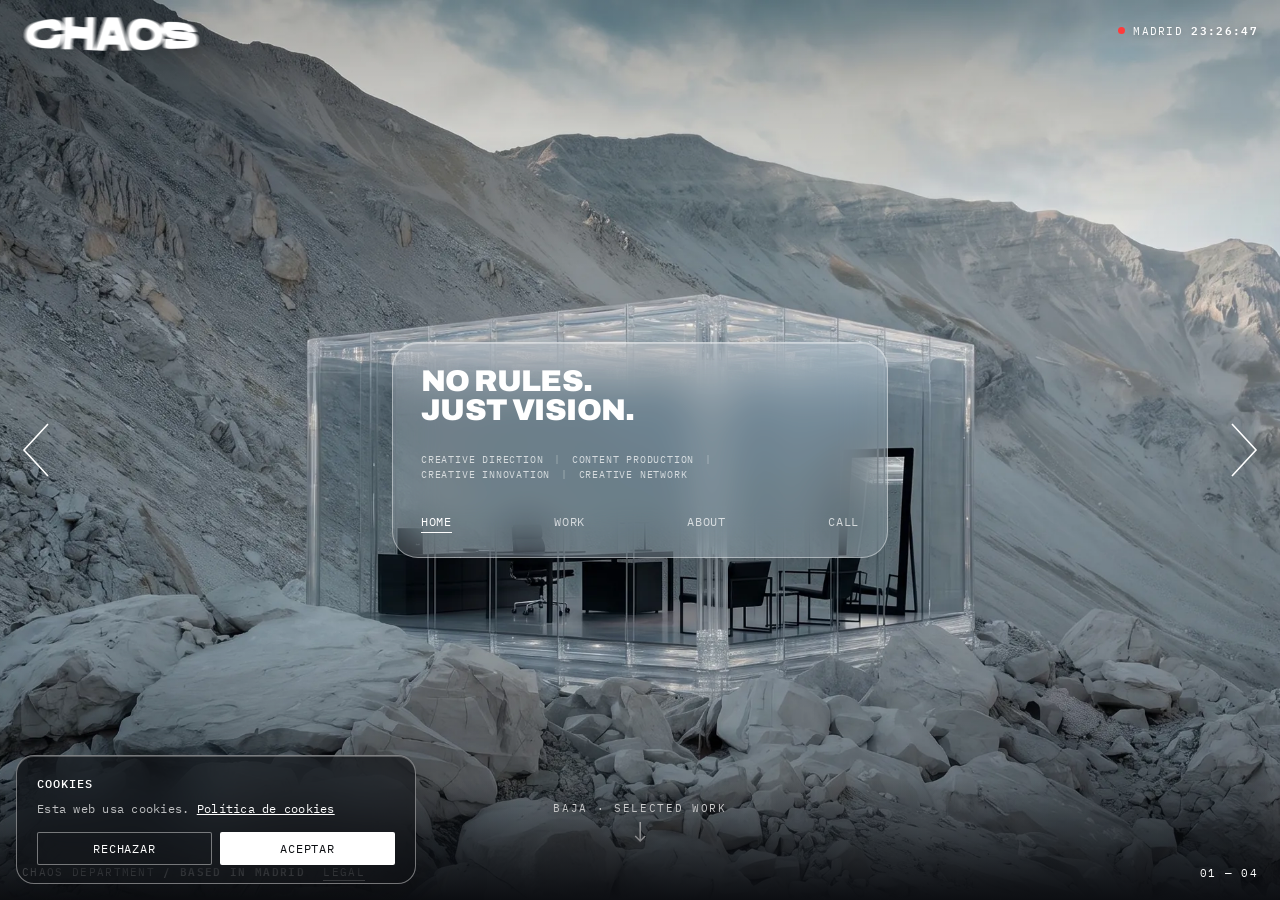
<file: index.html>
<!doctype html>
<html lang="es">
<head>
<meta charset="utf-8">
<meta name="viewport" content="width=device-width, initial-scale=1, viewport-fit=cover">
<meta name="google-site-verification" content="nQnh4765sFanBR3odLTeL_f_VAagzG0au47I8bHILHs" />
<title>CHAOS Department · Creative Direction Studio · Madrid</title>
<meta name="description" content="Chaos Department es un estudio de dirección creativa en Madrid. Conceptos, campañas, universos visuales y producción de contenido para marcas, artistas y proyectos culturales.">
<meta property="og:title" content="CHAOS Department">
<meta property="og:description" content="Estudio de dirección creativa en Madrid. No rules. Just vision.">
<meta property="og:image" content="img/glassroom-bg.webp">
<meta property="og:type" content="website">
<meta name="theme-color" content="#0d0f13">
<link rel="icon" type="image/png" href="img/heart.png">
<link rel="preconnect" href="https://fonts.googleapis.com">
<link rel="preconnect" href="https://fonts.gstatic.com" crossorigin>
<link rel="stylesheet" href="https://fonts.googleapis.com/css2?family=Archivo:wght@500;800;900&family=IBM+Plex+Mono:wght@400;500;600&display=swap">
<style>
/* Layout: one full-bleed image per section, a frosted glass panel floating at the centre, HUD readouts in the corners. Single look: image-led, light type over glass. */
:root {
  --ink: #ffffff;
  --ink-soft: rgba(255,255,255,.72);
  --ink-faint: rgba(255,255,255,.45);
  --glass: rgba(255,255,255,.14);
  --glass-edge: rgba(255,255,255,.42);
  --night: #0d0f13;
  --paper: #efeeeb;
  --paper-ink: #0d0d0d;
  --chrome-1: #3e434b;
  --chrome-2: #f2f4f7;
  --chrome-3: #8b929c;
  --display: "Archivo", "Helvetica Neue", Helvetica, Arial, sans-serif;
  --mono: "IBM Plex Mono", ui-monospace, "SFMono-Regular", Menlo, monospace;
  --r-panel: 26px;
  --ease: cubic-bezier(.2,.7,.2,1);
  color-scheme: dark;
}
[hidden] { display: none !important; }
html, body { height: 100%; margin: 0; }
body {
  background: var(--night); color: var(--ink);
  font-family: var(--mono); font-size: 13px; letter-spacing: .02em;
  overflow: hidden;
}
* { box-sizing: border-box; }
a { color: inherit; }
::selection { background: var(--chrome-2); color: var(--night); }
:focus-visible { outline: 1.5px solid var(--ink); outline-offset: 3px; border-radius: 4px; }

/* ---------- stage ---------- */
.stage { position: relative; height: 100%; overflow: hidden; }
.bg {
  position: absolute; inset: 0; background-size: cover; background-position: center;
  opacity: 0; transform: scale(1.06);
  transition: opacity 1s var(--ease), transform 2.4s var(--ease);
}
.bg.on { opacity: 1; transform: scale(1); }
.bg::after { content: ""; position: absolute; inset: 0; background: linear-gradient(180deg, rgba(0,0,0,.25), rgba(0,0,0,0) 30%, rgba(0,0,0,0) 70%, rgba(0,0,0,.35)); }
.bg[data-k="home"] { background-image: url("img/glassroom-bg.webp"); background-position: center 55%; }
.bg[data-k="work"] { background-image: url("img/glassroom-bg.webp"); background-position: center 55%; }
.bg[data-k="about"] { background-image: url("img/tv-bg.webp"); }
.bg[data-k="call"] { background-image: url("img/studio-bg.webp"); }

/* ---------- HUD corners ---------- */
.hud {
  position: absolute; z-index: 5; display: flex; justify-content: space-between; align-items: flex-start; gap: 16px;
  left: 0; right: 0; font-size: 11px; text-transform: uppercase; letter-spacing: .12em; color: var(--ink);
  text-shadow: 0 1px 8px rgba(0,0,0,.35); pointer-events: none;
  padding-left: max(22px, env(safe-area-inset-left, 0px)); padding-right: max(22px, env(safe-area-inset-right, 0px));
}
.hud.top { top: 0; padding-block: 20px 0; }
.hud.bottom { bottom: 0; padding-block: 0 20px; align-items: flex-end; }
.hud .r { text-align: right; }
.logo { pointer-events: auto; display: block; position: relative; width: clamp(120px, 14vw, 190px); margin-top: -4px; }
.logo img { display: block; width: 100%; height: auto; transition: opacity .8s var(--ease); }
.logo .lw { position: absolute; inset: 0; opacity: 1; filter: drop-shadow(0 1px 10px rgba(0,0,0,.25)); }
.logo .lb { opacity: 0; }
body[data-slide="ideas"] .logo .lb { opacity: 1; }
body[data-slide="ideas"] .logo .lw { opacity: 0; }
body[data-slide="ideas"] .hud, body[data-slide="ideas"] .arrow { color: var(--paper-ink); text-shadow: none; filter: none; }
.bg[data-k="ideas"] { background: var(--paper); }
.bg[data-k="ideas"]::after { display: none; }
.big { margin: 0; font-family: var(--display); font-weight: 900; text-transform: uppercase; color: var(--paper-ink);
  font-size: clamp(28px, 9.6vw, 150px); line-height: .9; letter-spacing: -.035em; text-align: center; display: grid; justify-items: center; }
.big .ln { display: flex; align-items: center; justify-content: center; gap: .14em; white-space: nowrap; }
.big .slot { display: inline-flex; align-items: center; gap: .04em; }
.big .par { font-weight: 500; font-size: 1.15em; line-height: 1; transform: translateY(-.04em); }
.silver.sm { width: 1.18em; height: 1.08em; border-radius: 3px; flex: none; }
.hud b { font-weight: 600; }
.rec::before { content: ""; display: inline-block; width: 7px; height: 7px; border-radius: 50%; background: #ff3b3b; margin-right: 8px; vertical-align: 1px; animation: blink 1.6s steps(2) infinite; }
@keyframes blink { 50% { opacity: .15; } }

/* ---------- arrows ---------- */
.arrow {
  position: absolute; top: 50%; z-index: 6; width: 56px; height: 72px; margin-top: -36px;
  background: none; border: 0; color: var(--ink); cursor: pointer; display: grid; place-items: center;
  filter: drop-shadow(0 2px 10px rgba(0,0,0,.35)); transition: transform .3s var(--ease);
}
.arrow svg { width: 28px; height: 56px; }
.arrow.prev { left: max(8px, env(safe-area-inset-left, 0px)); }
.arrow.next { right: max(8px, env(safe-area-inset-right, 0px)); }
.arrow.prev:hover { transform: translateX(-4px); }
.arrow.next:hover { transform: translateX(4px); }

/* ---------- slides ---------- */
.track { position: relative; z-index: 3; height: 100%; }
.slide {
  position: absolute; inset: 0; display: grid; place-items: center; grid-template-rows: minmax(0, 1fr); grid-template-columns: minmax(0, 1fr);
  padding-block: 64px; padding-left: max(16px, env(safe-area-inset-left, 0px)); padding-right: max(16px, env(safe-area-inset-right, 0px));
  visibility: hidden; transition: visibility 0s linear .7s;
}
.slide.on { visibility: visible; transition-delay: 0s; }
/* the fade lives on the glass panel itself: an opacity/transform on an ancestor
   switches backdrop-filter off while it animates (the blur "pops in" late) */
.slide > .panel, .slide > .hero > .panel { opacity: 0; transform: translateY(18px); transition: opacity .7s var(--ease), transform .7s var(--ease); }
.slide.on > .panel, .slide.on > .hero > .panel { opacity: 1; transform: none; transition-delay: .15s, .15s; }

.panel {
  position: relative; width: min(40rem, 100%); max-height: 100%; overflow: auto; overscroll-behavior: contain;
  border-radius: var(--r-panel); border: 1px solid var(--glass-edge);
  background: var(--glass);
  -webkit-backdrop-filter: blur(22px) saturate(1.35); backdrop-filter: blur(22px) saturate(1.35);
  box-shadow: 0 24px 70px rgba(0,0,0,.18), inset 0 1px 0 rgba(255,255,255,.35);
  padding: clamp(20px, 3vw, 36px) clamp(18px, 3.2vw, 40px);
  scrollbar-width: thin; scrollbar-color: rgba(255,255,255,.4) transparent;
}
.panel.wide { width: min(46rem, 100%); }
.panel.compact { width: min(31rem, 100%); padding: clamp(16px, 2vw, 24px) clamp(18px, 2.4vw, 28px); }
.panel.compact > * + * { margin-top: 18px; }
.panel.compact .mark { font-size: clamp(22px, 2.7vw, 30px); text-transform: uppercase; line-height: .95; }
.panel.compact .claim { font-size: 10px; }
.panel.compact .p-nav a { font-size: 12px; }
.panel > * + * { margin-top: 26px; }

.p-head { display: flex; align-items: center; justify-content: space-between; gap: 18px; flex-wrap: wrap; }
.mark { font-family: var(--display); font-weight: 900; font-size: clamp(34px, 5vw, 48px); line-height: .9; letter-spacing: -.02em; margin: 0; }
.claim { font-size: 11px; line-height: 1.5; text-transform: uppercase; letter-spacing: .08em; color: var(--ink-soft); max-width: 25rem; }
.claim i { font-style: normal; color: var(--ink-faint); padding-inline: 4px; }

.p-nav { display: flex; justify-content: space-between; gap: 10px; }
.p-nav a { text-decoration: none; text-transform: uppercase; font-size: 13px; letter-spacing: .06em; color: var(--ink-soft); position: relative; padding-block: 4px; }
.p-nav a::after { content: ""; position: absolute; left: 0; right: 100%; bottom: 0; height: 1px; background: var(--ink); transition: right .35s var(--ease); }
.p-nav a:hover, .p-nav a[aria-current="page"] { color: var(--ink); }
.p-nav a:hover::after, .p-nav a[aria-current="page"]::after { right: 0; }

.kicker { font-size: 11px; text-transform: uppercase; letter-spacing: .14em; color: var(--ink-faint); display: flex; gap: 12px; align-items: baseline; }
.kicker b { color: var(--ink); font-weight: 600; }

/* ---------- home ---------- */
.manifesto { font-family: var(--display); font-weight: 900; font-size: clamp(30px, 6vw, 58px); line-height: .92; letter-spacing: -.025em; text-transform: uppercase; margin: 0; text-wrap: balance; }
.manifesto + p { margin-top: 10px; }
.sub { font-size: 13px; line-height: 1.65; color: var(--ink-soft); max-width: 34rem; margin: 0; }
.row-cta { display: flex; justify-content: space-between; align-items: center; gap: 16px; flex-wrap: wrap; }
.btn {
  appearance: none; border: 0; cursor: pointer; text-decoration: none; display: inline-flex; align-items: center; justify-content: center; gap: 10px;
  background: var(--ink); color: var(--night); font-family: var(--mono); font-size: 13px; letter-spacing: .08em; text-transform: uppercase;
  padding: 9px 20px; border-radius: 2px; transition: background .25s, color .25s;
}
.btn:hover { background: var(--night); color: var(--ink); }
.btn.block { width: 100%; }
.tags { display: flex; flex-wrap: wrap; gap: 6px 14px; font-size: 11px; text-transform: uppercase; letter-spacing: .08em; color: var(--ink-soft); margin: 0; padding: 0; list-style: none; }

/* ---------- silver hover (the Sophie Hospes treatment) ---------- */
.silver { position: relative; overflow: hidden; border-radius: 14px; isolation: isolate; background: var(--chrome-1); }
.silver img { display: block; width: 100%; height: 100%; object-fit: cover; transition: filter .7s var(--ease), transform 1.2s var(--ease); }
.silver::after {
  content: ""; position: absolute; inset: 0; pointer-events: none; z-index: 1;
  background: linear-gradient(112deg, var(--chrome-1) 0%, var(--chrome-2) 22%, var(--chrome-3) 38%, #ffffff 52%, var(--chrome-3) 64%, var(--chrome-2) 80%, var(--chrome-1) 100%);
  background-size: 260% 100%; background-position: 100% 0;
  mix-blend-mode: overlay; opacity: 0;
  transition: opacity .6s var(--ease), background-position 1.6s var(--ease);
}
.silver::before {
  content: ""; position: absolute; inset: 0; pointer-events: none; z-index: 2;
  background: linear-gradient(105deg, transparent 40%, rgba(255,255,255,.55) 50%, transparent 60%);
  transform: translateX(-120%); opacity: 0;
}
.silver:hover img, .silver:focus-within img { filter: grayscale(1) invert(1) contrast(1.35) brightness(1.04); transform: scale(1.04); }
.silver:hover::after, .silver:focus-within::after { opacity: .4; background-position: 0 0; }
.silver:hover::before, .silver:focus-within::before { opacity: 1; transform: translateX(120%); transition: transform 1.1s var(--ease), opacity .2s; }

/* ---------- project gallery ---------- */
.index tr[data-gallery] { cursor: pointer; }
.index tr[data-gallery] td:first-child::after { content: " ↗"; color: var(--ink-faint); transition: color .25s; }
.index tr[data-gallery]:hover td:first-child::after, .index tr[data-gallery]:focus-visible td:first-child::after { color: var(--ink); }
.index tr[data-gallery]:focus-visible { outline: 1.5px solid var(--ink); outline-offset: -1px; }
.gal { position: fixed; inset: 0; z-index: 90; background: rgba(13,15,19,.94); display: flex; flex-direction: column; }
.gal[hidden] { display: none; }
.gal-top { display: flex; justify-content: space-between; align-items: baseline; gap: 16px; padding: 18px 22px; font-size: 11px; text-transform: uppercase; letter-spacing: .12em; color: var(--ink-soft); }
.gal-top b { color: var(--ink); font-weight: 600; }
.gal-x { appearance: none; background: none; border: 0; color: var(--ink); font: inherit; font-size: 11px; letter-spacing: .12em; text-transform: uppercase; cursor: pointer; padding: 4px 0; }
.gal-track { flex: 1; min-height: 0; display: flex; gap: 12px; overflow-x: auto; scroll-snap-type: x mandatory; padding: 0 22px 22px; }
.gal-track img { height: 100%; max-width: 86vw; width: auto; object-fit: contain; border-radius: 10px; scroll-snap-align: center; flex: none; }
@media (max-width: 640px) { .gal-track img { height: auto; max-height: 100%; width: 86vw; } }

/* ---------- home: scrollable feed under the hero ---------- */
#home.slide { display: block; place-items: normal; padding: 0; overflow-y: auto; overflow-x: hidden; overscroll-behavior: contain; scrollbar-width: none; }
#home.slide::-webkit-scrollbar { display: none; }
.hero { height: 100%; min-height: 100%; display: grid; place-items: center; grid-template-rows: minmax(0,1fr); grid-template-columns: minmax(0,1fr); position: relative;
  padding-block: 64px; padding-left: max(16px, env(safe-area-inset-left, 0px)); padding-right: max(16px, env(safe-area-inset-right, 0px)); }
.hero > .panel { overflow: visible; overscroll-behavior: auto; max-height: none; }
.scroll-cue { position: absolute; left: 50%; bottom: 56px; transform: translateX(-50%); appearance: none; background: none; border: 0; color: var(--ink);
  font: inherit; font-size: 10.5px; letter-spacing: .16em; text-transform: uppercase; text-shadow: 0 1px 8px rgba(0,0,0,.4); display: grid; justify-items: center; gap: 6px; cursor: pointer; }
.scroll-cue svg { width: 12px; height: 22px; animation: cue 1.8s var(--ease) infinite; }
@keyframes cue { 0%, 100% { transform: translateY(0); opacity: 1; } 50% { transform: translateY(6px); opacity: .5; } }
.slide > .feed { opacity: 0; transition: opacity .5s var(--ease); }
.slide.on > .feed { opacity: 1; }
.feed { position: relative; background: var(--night); padding: clamp(120px, 14vw, 200px) max(clamp(22px, 5vw, 80px), env(safe-area-inset-right, 0px)) clamp(110px, 14vw, 200px) max(clamp(22px, 5vw, 80px), env(safe-area-inset-left, 0px)); }
.feed::before { content: ""; position: absolute; left: 0; right: 0; top: -120px; height: 120px; background: linear-gradient(180deg, rgba(13,15,19,0), var(--night)); pointer-events: none; }
.feed > section { max-width: 1320px; margin: 0 auto; }
.feed > section + section { margin-top: clamp(160px, 20vw, 300px); }
.f-head { display: grid; gap: 18px; margin-bottom: clamp(44px, 6vw, 88px); }
.f-title { margin: 0; font-family: var(--display); font-weight: 900; text-transform: uppercase; font-size: clamp(44px, 9vw, 150px); line-height: .98; letter-spacing: -.035em; text-wrap: balance; }
.f-sub { margin: 0; font-size: 13px; line-height: 1.65; color: var(--ink-soft); max-width: 40rem; }
.mosaic { display: grid; grid-template-columns: repeat(3, minmax(0,1fr)); column-gap: clamp(20px, 3vw, 40px); row-gap: clamp(36px, 4.5vw, 64px); }
.mosaic .ph { margin: 0; position: relative; overflow: hidden; border-radius: 12px; background: #15181d; cursor: pointer; display: block; }
.mosaic .ph { aspect-ratio: 4 / 5; }
.mosaic .ph img { display: block; width: 100%; height: 100%; object-fit: cover; transition: transform 1.4s var(--ease); }
.mosaic .ph:hover img { transform: scale(1.03); }
.s7 { grid-column: span 7; } .s5 { grid-column: span 5; padding-right: clamp(0px, 3vw, 48px); } .s6 { grid-column: span 6; }
.push { margin-top: clamp(60px, 12vw, 200px) !important; }
.c4 { grid-column: 4 / span 6; }
.more { display: grid; grid-template-columns: repeat(3, minmax(0,1fr)); column-gap: clamp(20px, 3vw, 40px); row-gap: clamp(36px, 4.5vw, 64px); }
.more .silver { aspect-ratio: 4 / 5; border-radius: 12px; }
.more figure { margin: 0; display: grid; gap: 8px; }
.more figcaption { font-size: 10.5px; line-height: 1.45; text-transform: uppercase; letter-spacing: .07em; color: var(--ink-soft); }
.more figcaption b { display: block; color: var(--ink); font-weight: 500; }
.how-lead { font-family: var(--display); font-weight: 800; font-size: clamp(20px, 2.4vw, 30px); line-height: 1.15; letter-spacing: -.01em; margin: 0; max-width: 46rem; text-wrap: balance; }
.steps { list-style: none; margin: clamp(56px, 7vw, 96px) 0 0; padding: 0; display: grid; grid-template-columns: repeat(4, minmax(0,1fr)); gap: clamp(20px, 3vw, 40px); }
.steps li { border-top: 1px solid rgba(255,255,255,.3); padding-top: 14px; }
.steps .n { font-size: 10.5px; letter-spacing: .14em; color: var(--ink-faint); }
.steps h3 { font-family: var(--display); font-weight: 900; text-transform: uppercase; font-size: clamp(22px, 2.6vw, 34px); line-height: .95; letter-spacing: -.02em; margin: 8px 0 10px; }
.steps p { margin: 0; font-size: 12px; line-height: 1.65; color: var(--ink-soft); }
.f-cta { display: flex; flex-wrap: wrap; justify-content: space-between; align-items: flex-end; gap: 20px; border-top: 1px solid rgba(255,255,255,.3); padding-top: 24px; }
.f-cta .f-title { font-size: clamp(36px, 6vw, 96px); }
body.in-feed .arrow, body.in-feed .hud.bottom { opacity: 0; pointer-events: none; }
.hud.top::before { content: ""; position: absolute; inset: 0 0 -70px; z-index: -1; background: linear-gradient(180deg, var(--night) 0%, var(--night) 45%, rgba(13,15,19,0) 100%); opacity: 0; transition: opacity .4s var(--ease); }
body.in-feed .hud.top::before { opacity: 1; }
.arrow, .hud.bottom { transition: opacity .4s var(--ease), transform .3s var(--ease); }
@media (max-width: 640px) {
  .s7, .s5, .s6, .c4 { grid-column: 1 / -1; }
  .push { margin-top: 0 !important; }
  .s5 { padding-right: 0; }
  .mosaic { grid-template-columns: 1fr; row-gap: 20px; }
  .more { grid-template-columns: repeat(2, minmax(0,1fr)); }
  .steps { grid-template-columns: 1fr; gap: 22px; }
  .hero { padding-block: 56px 64px; }
  .scroll-cue { bottom: 64px; }
}

.site-foot { background: var(--night); border-top: 1px solid rgba(255,255,255,.18); padding: clamp(80px, 10vw, 140px) max(clamp(22px, 5vw, 80px), env(safe-area-inset-right, 0px)) max(28px, env(safe-area-inset-bottom, 0px)) max(clamp(22px, 5vw, 80px), env(safe-area-inset-left, 0px)); }
.slide > .site-foot { opacity: 0; transition: opacity .5s var(--ease); }
.slide.on > .site-foot { opacity: 1; }
.sf-in { max-width: 1320px; margin: 0 auto; }
.sf-top { display: grid; grid-template-columns: minmax(0, 1.2fr) minmax(0, .8fr); gap: clamp(28px, 5vw, 80px); align-items: end; }
.sf-title { margin-top: 18px; }
.sf-pitch p { margin: 0 0 22px; font-size: 13px; line-height: 1.7; color: var(--ink-soft); max-width: 34rem; }
.sf-cols { display: grid; grid-template-columns: minmax(0, 1.6fr) repeat(3, minmax(0, 1fr)); gap: clamp(20px, 3vw, 40px); margin-top: clamp(64px, 8vw, 110px); }
.sf-col { display: grid; align-content: start; gap: 10px; border-top: 1px solid rgba(255,255,255,.3); padding-top: 14px; min-width: 0; font-size: 13px; }
.sf-h { font-size: 10.5px; letter-spacing: .14em; text-transform: uppercase; color: var(--ink-faint); margin-bottom: 4px; }
.sf-col a { text-decoration: none; color: var(--ink); width: fit-content; border-bottom: 1px solid transparent; transition: border-color .3s var(--ease); }
.sf-col a:hover { border-bottom-color: var(--ink); }
.sf-col a i { font-style: normal; color: var(--ink-soft); margin-left: 6px; }
.sf-col > span:not(.sf-h) { color: var(--ink-soft); }
.sf-mail { font-size: clamp(12px, 1.15vw, 15px); white-space: nowrap; user-select: all; }
.sf-copy { appearance: none; width: fit-content; background: none; border: 1px solid rgba(255,255,255,.3); color: var(--ink-soft); font: inherit; font-size: 10.5px; letter-spacing: .12em; text-transform: uppercase; padding: 5px 12px; border-radius: 999px; cursor: pointer; }
.sf-copy:hover { color: var(--ink); border-color: var(--ink); }
.sf-logo { display: block; width: clamp(110px, 12vw, 160px); height: auto; margin: clamp(64px, 8vw, 110px) auto 0; opacity: .95; }
.sf-bar { display: flex; justify-content: space-between; flex-wrap: wrap; gap: 8px 24px; margin-top: 22px; padding-top: 16px; border-top: 1px solid rgba(255,255,255,.18); font-size: 10.5px; letter-spacing: .12em; text-transform: uppercase; color: var(--ink-faint); }
@media (max-width: 860px) { .sf-top { grid-template-columns: 1fr; } .sf-cols { grid-template-columns: repeat(2, minmax(0, 1fr)); row-gap: 32px; } }
@media (max-width: 480px) { .sf-cols { grid-template-columns: 1fr; } }

/* ---------- creators reels ---------- */
.reels { display: grid; grid-template-columns: repeat(3, minmax(0,1fr)); column-gap: clamp(20px, 3vw, 40px); row-gap: 28px; }
.reel { margin: 0; display: grid; gap: 12px; min-width: 0; }
.reel-v { position: relative; aspect-ratio: 9 / 16; border-radius: 12px; overflow: hidden; background: #15181d; }
.reel-v video { position: absolute; inset: 0; width: 100%; height: 100%; object-fit: cover; display: block; }
.reel-v::after { content: ""; position: absolute; inset: 0; pointer-events: none; background: repeating-linear-gradient(0deg, rgba(255,255,255,.035) 0 1px, transparent 1px 3px); }
.rec-tag { position: absolute; z-index: 1; left: 14px; top: 14px; font-size: 10px; letter-spacing: .16em; color: #fff; text-shadow: 0 1px 6px rgba(0,0,0,.5); display: inline-flex; align-items: center; gap: 7px; }
.rec-tag i { width: 6px; height: 6px; border-radius: 50%; background: #ff3b3b; animation: blink 1.6s steps(2) infinite; }
.reel figcaption { font-size: 10.5px; line-height: 1.45; text-transform: uppercase; letter-spacing: .07em; color: var(--ink-soft); }
.reel figcaption b { display: block; color: var(--ink); font-weight: 500; }
@media (max-width: 640px) { .reels { grid-template-columns: 1fr; } .reel-v { max-height: 78svh; aspect-ratio: auto; height: 78svh; } }

/* ---------- work ---------- */
.grid { display: grid; grid-template-columns: repeat(3, minmax(0,1fr)); gap: 10px; }
.card { margin: 0; display: flex; flex-direction: column; gap: 8px; min-width: 0; }
.card .silver { aspect-ratio: 4 / 5; }
.card.land .silver { aspect-ratio: 4 / 5; }
.card figcaption { font-size: 10.5px; line-height: 1.45; text-transform: uppercase; letter-spacing: .07em; color: var(--ink-soft); }
.card figcaption b { display: block; color: var(--ink); font-weight: 500; }

.index { width: 100%; border-collapse: collapse; font-size: 12px; text-transform: uppercase; letter-spacing: .05em; font-variant-numeric: tabular-nums; }
.index th { text-align: left; font-weight: 600; font-size: 10.5px; letter-spacing: .12em; color: var(--ink); padding: 0 0 8px; }
.index td { padding: 7px 0; border-top: 1px solid rgba(255,255,255,.18); color: var(--ink-soft); transition: color .25s, padding .35s var(--ease); }
.index th:last-child, .index td:last-child { text-align: right; }
.index tr:hover td { color: var(--ink); }
.index tr:hover td:first-child { padding-left: 8px; }
.tablewrap { overflow-x: auto; }

.stats { display: grid; grid-template-columns: repeat(4, minmax(0,1fr)); gap: 10px; }
.stat { text-align: center; }
.stat strong { display: block; font-family: var(--display); font-weight: 500; font-size: clamp(26px, 4vw, 40px); line-height: 1; letter-spacing: -.02em; }
.stat span { display: block; margin-top: 8px; font-size: 9.5px; letter-spacing: .1em; text-transform: uppercase; color: var(--ink-soft); line-height: 1.4; }

/* ---------- about ---------- */
.about-img { aspect-ratio: 16 / 9; }
.lead { font-family: var(--display); font-weight: 800; font-size: clamp(20px, 2.6vw, 26px); line-height: 1.12; letter-spacing: -.01em; margin: 0; text-wrap: balance; }
.terr { list-style: none; margin: 0; padding: 0; display: grid; grid-template-columns: repeat(2, minmax(0,1fr)); gap: 18px 22px; }
.terr li { border-top: 1px solid rgba(255,255,255,.3); padding-top: 10px; min-width: 0; }
.terr .n { font-size: 10.5px; color: var(--ink-faint); letter-spacing: .12em; }
.terr h3 { font-family: var(--display); font-weight: 800; font-size: 17px; margin: 4px 0 6px; letter-spacing: -.005em; text-transform: uppercase; }
.terr p { margin: 0; font-size: 12px; line-height: 1.6; color: var(--ink-soft); }
.foot-row { display: flex; justify-content: space-between; align-items: flex-end; gap: 16px; flex-wrap: wrap; font-size: 12px; text-transform: uppercase; letter-spacing: .08em; }
.foot-row strong { font-weight: 600; display: block; }

/* ---------- call ---------- */
form { display: grid; gap: 16px; }
.field { display: grid; gap: 6px; }
.field label { font-size: 10.5px; text-transform: uppercase; letter-spacing: .14em; color: var(--ink-faint); }
.field input, .field textarea, .field select {
  width: 100%; font: inherit; font-size: 14px; color: var(--ink); letter-spacing: .02em;
  background: rgba(0,0,0,.14); border: 1px solid rgba(255,255,255,.28); border-radius: 10px; padding: 11px 13px;
  transition: border-color .25s, background .25s;
}
.field select option { color: #111; }
.field textarea { min-height: 110px; resize: vertical; }
.field input::placeholder, .field textarea::placeholder { color: rgba(255,255,255,.45); }
.field input:focus, .field textarea:focus, .field select:focus { outline: none; border-color: var(--ink); background: rgba(0,0,0,.22); }
.two { display: grid; grid-template-columns: 1fr 1fr; gap: 12px; }
.note { font-size: 12px; line-height: 1.6; color: var(--ink); background: rgba(0,0,0,.2); border-radius: 10px; padding: 12px 14px; margin: 0; }
.direct { display: grid; grid-template-columns: 1fr 1fr; gap: 12px; }
.direct div { border-top: 1px solid rgba(255,255,255,.3); padding-top: 10px; min-width: 0; }
.direct span { display: block; font-size: 10.5px; letter-spacing: .14em; text-transform: uppercase; color: var(--ink-faint); margin-bottom: 4px; }
.direct a, .direct .sel { font-size: 13px; text-decoration: none; overflow-wrap: anywhere; user-select: all; }
.direct a:hover { text-decoration: underline; }

/* ---------- small screens ---------- */
@media (max-width: 640px) {
  .grid { grid-template-columns: repeat(2, minmax(0,1fr)); }
  .stats { grid-template-columns: repeat(2, minmax(0,1fr)); row-gap: 20px; }
  .terr, .two, .direct { grid-template-columns: 1fr; }
  .arrow { top: auto; bottom: max(6px, env(safe-area-inset-bottom, 0px)); margin-top: 0; height: 48px; }
  .arrow svg { width: 18px; height: 36px; }
  .hud.bottom { padding-inline: 64px; justify-content: center; }
  .hud.bottom .r { display: none; }
  .slide { padding-block: 56px 64px; }
  .p-nav a { font-size: 12px; }
}
/* ---------- custom cursor ---------- */
.cur { position: fixed; left: 0; top: 0; z-index: 50; pointer-events: none; opacity: 0; transition: opacity .25s; --fx: 1; --sc: 1; }
.cur img { position: absolute; left: -13px; top: -15px; width: 26px; height: auto; max-width: none;
  transform: scale(var(--sc)); transform-origin: 50% 50%;
  filter: drop-shadow(0 0 4px rgba(255,255,255,.45)) drop-shadow(0 2px 4px rgba(0,0,0,.3));
  transition: transform .3s var(--ease); }
body.cur-link .cur img, body.cur-img .cur img { animation: beat 1s ease-in-out infinite; }
@keyframes beat { 0%, 60%, 100% { scale: 1; } 15% { scale: 1.18; } 30% { scale: 1.05; } 45% { scale: 1.14; } }
body.cur-on .cur { opacity: 1; }
body.cur-link .cur { --sc: 1.1; }
body.cur-img .cur { --sc: 1.25; }
body.cur-text .cur { opacity: 0; }
@media (pointer: fine) {
  body, body a, body button { cursor: none; }
  input, textarea, select { cursor: text; }
  select { cursor: pointer; }
}
@media (pointer: coarse) { .cur { display: none; } }


/* ---------- legal ---------- */
.legal-link { pointer-events: auto; color: inherit; text-decoration: none; border-bottom: 1px solid currentColor; padding-bottom: 1px; margin-left: 10px; }
.legal { position: fixed; inset: 0; z-index: 40; display: grid; place-items: center; grid-template-rows: minmax(0,1fr); grid-template-columns: minmax(0,1fr);
  padding-block: 56px; padding-left: max(16px, env(safe-area-inset-left, 0px)); padding-right: max(16px, env(safe-area-inset-right, 0px));
  background: rgba(8,10,14,.55); -webkit-backdrop-filter: blur(6px); backdrop-filter: blur(6px); }
.legal-panel { width: min(44rem, 100%); max-height: 100%; background: rgba(255,255,255,.12); }
.legal-top { display: flex; justify-content: space-between; align-items: center; gap: 16px; }
.legal-x { appearance: none; background: none; border: 0; color: var(--ink); font: inherit; font-size: 12px; letter-spacing: .1em; text-transform: uppercase; padding: 6px 0; }
.legal-x:hover { text-decoration: underline; }
.legal-tabs { display: flex; flex-wrap: wrap; gap: 8px 22px; font-size: 12px; text-transform: uppercase; letter-spacing: .06em; }
.legal-tabs a { text-decoration: none; color: var(--ink-soft); border-bottom: 1px solid transparent; padding-bottom: 3px; }
.legal-tabs a:hover, .legal-tabs a[aria-current] { color: var(--ink); border-bottom-color: var(--ink); }
.legal-body section + section { margin-top: 34px; padding-top: 22px; border-top: 1px solid rgba(255,255,255,.22); }
.legal-body h3 { font-family: var(--display); font-weight: 800; font-size: 14px; text-transform: uppercase; letter-spacing: .01em; margin: 20px 0 6px; }
.legal-body p { margin: 0; font-size: 12.5px; line-height: 1.7; color: var(--ink-soft); max-width: 62ch; }
.legal-body p + p { margin-top: 10px; }
.legal-body .kicker { margin-bottom: 4px; }
.legal-body mark { background: rgba(255,255,255,.85); color: var(--night); padding: 0 4px; border-radius: 2px; }
.legal-date { margin-top: 30px !important; font-size: 11px !important; letter-spacing: .1em; text-transform: uppercase; }
.check { display: flex; gap: 10px; align-items: flex-start; font-size: 11.5px; line-height: 1.5; color: var(--ink-soft); }
.check input { width: 15px; height: 15px; margin: 1px 0 0; accent-color: #fff; flex: none; }
.check a { color: var(--ink); }

@media (prefers-reduced-motion: reduce) {
  *, *::before, *::after { transition-duration: .01ms !important; animation: none !important; }
}
</style>

<script>
/* Google Analytics 4 con modo de consentimiento: no se carga ni deja cookies hasta que la persona acepta */
window.dataLayer = window.dataLayer || [];
function gtag(){dataLayer.push(arguments);}
gtag('consent', 'default', { analytics_storage: 'denied', ad_storage: 'denied', ad_user_data: 'denied', ad_personalization: 'denied' });
window.chaosLoadGA = function () {
  if (window.__gaLoaded) return; window.__gaLoaded = true;
  gtag('consent', 'update', { analytics_storage: 'granted' });
  var s = document.createElement('script'); s.async = true; s.src = 'https://www.googletagmanager.com/gtag/js?id=G-2QD0M2SS1M'; document.head.appendChild(s);
  gtag('js', new Date()); gtag('config', 'G-2QD0M2SS1M');
  /* Píxel de Meta: solo tras aceptar cookies */
  !function(f,b,e,v,n,t,s){if(f.fbq)return;n=f.fbq=function(){n.callMethod?n.callMethod.apply(n,arguments):n.queue.push(arguments)};if(!f._fbq)f._fbq=n;n.push=n;n.loaded=!0;n.version='2.0';n.queue=[];t=b.createElement(e);t.async=!0;t.src=v;s=b.getElementsByTagName(e)[0];s.parentNode.insertBefore(t,s)}(window,document,'script','https://connect.facebook.net/en_US/fbevents.js');
  fbq('init', '4620688844914933'); fbq('track', 'PageView');
};
try { if (localStorage.getItem('chaos_cookies') === 'granted') window.chaosLoadGA(); } catch (e) {}
window.chaosTrack = function (name, params) { if (!window.__gaLoaded) return; gtag('event', name, params || {}); if (name === 'generate_lead' && window.fbq) fbq('track', 'Lead', { content_name: (params && params.method) || '' }); };
</script>
<style>
.ck { position: fixed; left: 16px; bottom: 16px; z-index: 41; width: min(25rem, calc(100% - 32px)); padding: 18px 20px; border-radius: 18px;
  border: 1px solid var(--glass-edge); background: rgba(13,15,19,.62); -webkit-backdrop-filter: blur(22px) saturate(1.35); backdrop-filter: blur(22px) saturate(1.35);
  box-shadow: 0 24px 70px rgba(0,0,0,.25), inset 0 1px 0 rgba(255,255,255,.25); color: var(--ink); font-family: var(--mono); font-size: 12px; line-height: 1.6; }
.ck[hidden] { display: none; }
.ck p { margin: 0 0 14px; color: var(--ink-soft); }
.ck b { color: var(--ink); font-weight: 500; letter-spacing: .08em; text-transform: uppercase; display: block; margin-bottom: 6px; }
.ck a { color: var(--ink); }
.ck-row { display: flex; gap: 8px; }
.ck-row .btn { flex: 1; padding: 9px 12px; font-size: 12px; }
.ck-row .btn.ghost { background: transparent; color: var(--ink); box-shadow: inset 0 0 0 1px var(--glass-edge); }
.ck-row .btn.ghost:hover { background: var(--ink); color: var(--night); }
</style>
</head>
<body>
<div class="cur" aria-hidden="true"><img src="img/heart.png" alt="" width="26" height="30"></div>
<div class="stage" id="top">
  <div class="bg on" data-k="home" aria-hidden="true"></div>
  <div class="bg" data-k="work" aria-hidden="true"></div>
  <div class="bg" data-k="about" aria-hidden="true"></div>
  <div class="bg" data-k="call" aria-hidden="true"></div>

  <div class="hud top">
    <a class="logo" href="#home" aria-label="Chaos Department, inicio"><img class="lb" src="img/logo-black.png" alt="CHAOS" width="700" height="140"><img class="lw" src="img/logo-white.png" alt="" width="700" height="140"></a>
    <span class="r"><span class="rec">Madrid</span> <b id="clock">00:00:00</b></span>
  </div>
  <div class="hud bottom">
    <span>Chaos Department <b>/ Based in Madrid</b> <a class="legal-link" href="#legal" data-legal-open="terminos">Legal</a></span>
    <span class="r" id="hud-count">01 — 04</span>
  </div>

  <button class="arrow prev" type="button" aria-label="Sección anterior" data-step="-1">
    <svg viewBox="0 0 28 56" fill="none" stroke="currentColor" stroke-width="1.6"><path d="M26 2 2 28l24 26"/></svg>
  </button>
  <button class="arrow next" type="button" aria-label="Sección siguiente" data-step="1">
    <svg viewBox="0 0 28 56" fill="none" stroke="currentColor" stroke-width="1.6"><path d="m2 2 24 26L2 54"/></svg>
  </button>

  <main class="track">

    <!-- HOME -->
    <section class="slide on" id="home" aria-label="Home">
      <div class="hero">
      <div class="panel compact">
        <div class="p-head">
          <h1 class="mark">No rules.<br>Just vision.</h1>
          <p class="claim">Creative Direction <i>|</i> Content Production <i>|</i><br>Creative Innovation <i>|</i> Creative Network</p>
        </div>
        <nav class="p-nav" aria-label="Secciones">
          <a href="#home">Home</a><a href="#work">Work</a><a href="#about">About</a><a href="#call">Call</a>
        </nav>
      </div>
      <button class="scroll-cue" type="button" data-scroll-feed>Baja · Selected work
        <svg viewBox="0 0 12 22" fill="none" stroke="currentColor" stroke-width="1.4"><path d="M6 1v19M1 15l5 5 5-5"/></svg>
      </button>
      </div>

      <div class="feed" id="feed">
        <section aria-labelledby="f-creators">
          <div class="f-head">
            <p class="kicker"><b>_01</b> Trabajos realizados · Content Production</p>
            <h2 class="f-title" id="f-creators">Content<br>creator</h2>
            <p class="f-sub">Creación y edición de contenido para eventos y campañas.</p>
          </div>
          <div class="reels">
            <figure class="reel"><div class="reel-v"><video src="vid/reel-1.mp4" poster="vid/reel-1.jpg" muted loop playsinline preload="metadata" aria-label="Rodaje de Sara Fructuoso para YSL"></video><span class="rec-tag"><i></i>REC</span></div><figcaption><b>Sara Fructuoso × YSL</b>Rodaje de campaña beauty</figcaption></figure>
            <figure class="reel"><div class="reel-v"><video src="vid/reel-2.mp4" poster="vid/reel-2.jpg" muted loop playsinline preload="metadata" aria-label="Mar Lucas en el Festival de Cannes"></video><span class="rec-tag"><i></i>REC</span></div><figcaption><b>Mar Lucas · Festival de Cannes</b>Contenido de evento y alfombra roja</figcaption></figure>
            <figure class="reel"><div class="reel-v"><video src="vid/reel-3.mp4" poster="vid/reel-3.jpg" muted loop playsinline preload="metadata" aria-label="Lidia Rauet para adidas"></video><span class="rec-tag"><i></i>REC</span></div><figcaption><b>Lidia Rauet × adidas</b>Contenido de campaña</figcaption></figure>
          </div>
        </section>
        <section aria-labelledby="f-adidas">
          <div class="f-head">
            <p class="kicker"><b>_02</b> Concepto de campaña con IA · Styling &amp; Creative Direction · 2026</p>
            <h2 class="f-title" id="f-adidas">adidas<br>Originals</h2>
            <p class="f-sub">Cocodrilo blanco y pitón, herrajes metálicos y un set rodeado de cámaras robóticas. Las tres rayas llevadas a un universo de laboratorio.</p>
          </div>
          <div class="mosaic">
            <a class="ph" href="#home" data-gallery="adidas"><img src="img/adidas-croc-cameras.webp" alt="Modelo con chaqueta adidas de cocodrilo blanca bajo un aro de luz rodeada de cámaras robóticas" loading="lazy"></a>
            <a class="ph" href="#home" data-gallery="adidas"><img src="img/adidas-python-portrait.webp" alt="Retrato con chándal adidas de pitón, gafas lilas y anillo metálico escultórico" loading="lazy"></a>
            <a class="ph" href="#home" data-gallery="adidas"><img src="img/adidas-python-corridor.webp?v=2" alt="Modelo con chándal adidas de pitón en un pasillo de roca con techo de luz" loading="lazy"></a>
          </div>
        </section>

        <section aria-labelledby="f-dg">
          <div class="f-head">
            <p class="kicker"><b>_03</b> Concepto de campaña con IA · Beauty &amp; Fragrance · 2026</p>
            <h2 class="f-title" id="f-dg">Dolce &amp;<br>Gabbana</h2>
            <p class="f-sub">Devotion. El corrector y el perfume entre anturios, raíces y gotas de agua: bodegón de beauty con luz de estudio y fondo negro.</p>
          </div>
          <div class="mosaic">
            <a class="ph" href="#home" data-gallery="dg"><img src="img/dg-concealer-roots.webp" alt="Corrector Devotion entre una hoja de anturio rosa, raíces secas y amaranto verde" loading="lazy"></a>
            <a class="ph" href="#home" data-gallery="dg"><img src="img/dg-concealer-anthurium.webp" alt="Corrector Devotion delante de un anturio granate con gotas de agua" loading="lazy"></a>
            <a class="ph" href="#home" data-gallery="dg"><img src="img/dg-perfume-hands.webp" alt="Frasco de perfume Devotion sostenido por dos manos a contraluz" loading="lazy"></a>
          </div>
        </section>

        <section aria-labelledby="f-gcds">
          <div class="f-head">
            <p class="kicker"><b>_04</b> Concepto de campaña con IA · Footwear &amp; Retail · 2026</p>
            <h2 class="f-title" id="f-gcds">GCDS<br>Project Morso</h2>
            <p class="f-sub">Una sandalia con mandíbula de colmillos cromados presentada como espécimen de laboratorio: radiografía, bodegón con joyería plateada y escaparate excavado en roca.</p>
          </div>
          <div class="mosaic">
            <a class="ph" href="#home" data-gallery="gcds"><img src="img/gcds-xray.webp" alt="Radiografía de la sandalia GCDS Morso con colmillos, con datos de laboratorio" loading="lazy"></a>
            <a class="ph" href="#home" data-gallery="gcds"><img src="img/gcds-rings.webp" alt="Dos manos con anillos plateados delante de la sandalia de colmillos desenfocada" loading="lazy"></a>
            <a class="ph" href="#home" data-gallery="gcds"><img src="img/gcds-window.webp" alt="Escaparate GCDS con estanterías excavadas en roca, cortinas de lino y red de cuerda" loading="lazy"></a>
          </div>
        </section>

        <section aria-labelledby="f-more">
          <div class="f-head">
            <p class="kicker"><b>_05</b> Dirección creativa · Producción · Innovación</p>
            <h2 class="f-title" id="f-more">Selected<br>work</h2>
          </div>
          <div class="more">
            <figure><div class="silver"><img src="img/horse.webp" alt="Set de rodaje blanco con un caballo, un sofá y una escultura orgánica suspendida rodeados de cámaras y focos" loading="lazy"></div><figcaption><b>Universo visual IA</b>Creative Innovation</figcaption></figure>
            <figure><div class="silver"><img src="img/laser.webp" alt="Figura con sudadera blanca desgarrada entre haces láser rojos junto a un coche negro" loading="lazy"></div><figcaption><b>Fashion film</b>Content Production / Dirección de vídeo</figcaption></figure>
            <figure><div class="silver"><img src="img/fur.webp" alt="Retrato con capucha de pelo naranja y chaqueta de camuflaje en un pasillo iluminado" loading="lazy"></div><figcaption><b>Contenido para artistas</b>Content Production</figcaption></figure>
            <figure><div class="silver"><img src="img/lacoste2.webp" alt="Hombre sentado en el desierto junto a un cocodrilo, un deportivo verde y billetes bajo un cielo estrellado" loading="lazy"></div><figcaption><b>Campaña de lanzamiento</b>Creative Direction</figcaption></figure>
            <figure><div class="silver"><img src="img/post.webp" alt="Portátil con una foto de estudio sobre fondo azul en edición" loading="lazy"></div><figcaption><b>Foto y postproducción</b>Dirección de fotografía</figcaption></figure>
          </div>
        </section>

        <section aria-labelledby="f-how">
          <div class="f-head">
            <p class="kicker"><b>_06</b> Qué hacemos</p>
            <h2 class="f-title" id="f-how">Del concepto<br>al último plano</h2>
          </div>
          <p class="how-lead">Diseñamos el universo visual de marcas, artistas y proyectos culturales, y reunimos al equipo que lo ejecuta: en rodaje, en estudio o con IA.</p>
        </section>

      </div>

      <footer class="site-foot" aria-label="Pie de página">
        <div class="sf-in">
          <div class="sf-top">
            <div>
              <p class="kicker"><b>_07</b> Contacto</p>
              <h2 class="f-title sf-title">¿Tienes<br>una idea?</h2>
            </div>
            <div class="sf-pitch">
              <p>Cuéntanos qué quieres contar: una marca, un artista, una colección o una campaña. Te respondemos con una propuesta pensada para tu proyecto.</p>
              <a class="btn" href="mailto:info.chaosdepartment@gmail.com?subject=%C3%9Anete%20a%20la%20comunidad%20de%20Chaos">Escríbenos</a>
            </div>
          </div>

          <div class="sf-cols">
            <div class="sf-col">
              <span class="sf-h">Email</span>
              <a class="sf-mail" href="mailto:info.chaosdepartment@gmail.com?subject=%C3%9Anete%20a%20la%20comunidad%20de%20Chaos">info.chaosdepartment@gmail.com</a>
              <button class="sf-copy" type="button" data-copy-mail>Copiar email</button>
            </div>
            <div class="sf-col">
              <span class="sf-h">Redes</span>
              <a href="https://instagram.com/chaos.department" target="_blank" rel="noopener">Instagram <i>@chaos.department</i></a>
              <a href="https://www.tiktok.com/@chaos.department" target="_blank" rel="noopener">TikTok <i>@chaos.department</i></a>
            </div>
            <div class="sf-col">
              <span class="sf-h">Estudio</span>
              <span>Madrid, España</span>
            </div>
            <div class="sf-col">
              <span class="sf-h">Navegación</span>
              <a href="#work">Work</a><a href="#about">About</a><a href="#call">Call</a>
              <a href="#legal" data-legal-open="terminos">Legal</a>
            </div>
          </div>

          <img class="sf-logo" src="img/logo-white.png" alt="CHAOS" width="700" height="140" loading="lazy">
          <div class="sf-bar"><span>© 2026 Chaos Department</span><span>Creative Direction · Content Production · Creative Innovation · Creative Network</span><span>No rules. Just vision.</span></div>
        </div>
      </footer>
    </section>

    <!-- WORK -->
    <section class="slide" id="work" aria-label="Work">
      <div class="panel wide">
        <div class="p-head">
          <h2 class="mark">CHAOS</h2>
          <p class="claim">Creative Direction <i>|</i> Content Production <i>|</i><br>Creative Innovation <i>|</i> Creative Network</p>
        </div>
        <nav class="p-nav" aria-label="Secciones">
          <a href="#home">Home</a><a href="#work">Work</a><a href="#about">About</a><a href="#call">Call</a>
        </nav>

        <div>
          <p class="kicker"><b>_002</b> Selected work · pasa el ratón</p>
          <div class="grid" style="margin-top:14px">
            <figure class="card"><a class="silver" href="#about" aria-label="Universo IA"><img src="img/horse.webp" alt="Set de rodaje blanco con un caballo, un sofá y una escultura orgánica suspendida rodeados de cámaras y focos" loading="lazy"></a><figcaption><b>Universo visual IA</b>Creative Innovation</figcaption></figure>
            <figure class="card"><a class="silver" href="#about" aria-label="Styling"><img src="img/croc.webp" alt="Modelo con chaqueta de piel blanca con hebillas metálicas rodeada de brazos robóticos" loading="lazy"></a><figcaption><b>Styling</b>Estilismo para artistas</figcaption></figure>
            <figure class="card"><a class="silver" href="#about" aria-label="Fashion film"><img src="img/laser.webp" alt="Figura con sudadera blanca desgarrada entre haces láser rojos junto a un coche negro" loading="lazy"></a><figcaption><b>Fashion film</b>Content Production / Dirección de vídeo</figcaption></figure>
            <figure class="card"><a class="silver" href="#about" aria-label="Contenido para artistas"><img src="img/fur.webp" alt="Retrato con capucha de pelo naranja y chaqueta de camuflaje en un pasillo iluminado" loading="lazy"></a><figcaption><b>Contenido para artistas</b>Content Production</figcaption></figure>
            <figure class="card"><a class="silver" href="#about" aria-label="Campaña de lanzamiento"><img src="img/lacoste2.webp" alt="Hombre sentado en el desierto junto a un cocodrilo, un deportivo verde y billetes bajo un cielo estrellado" loading="lazy"></a><figcaption><b>Campaña de lanzamiento</b>Creative Direction</figcaption></figure>
            <figure class="card"><a class="silver" href="#about" aria-label="Fotografía y edición"><img src="img/post.webp" alt="Portátil con una foto de estudio sobre fondo azul en edición" loading="lazy"></a><figcaption><b>Foto y postproducción</b>Dirección de fotografía</figcaption></figure>
          </div>
        </div>

        <div>
          <p class="kicker"><b>_003</b> Project index</p>
          <div class="tablewrap" style="margin-top:12px">
            <table class="index">
              <thead><tr><th>Name</th><th>Type</th><th>Year</th></tr></thead>
              <tbody>
                <tr data-gallery="dg" tabindex="0" role="button" aria-label="Ver la sesión de Dolce &amp; Gabbana"><td>Dolce &amp; Gabbana</td><td>Concepto de campaña con IA</td><td>2026</td></tr>
                <tr data-gallery="gcds" tabindex="0" role="button" aria-label="Ver la sesión de GCDS"><td>GCDS</td><td>Concepto de campaña con IA</td><td>2026</td></tr>
                <tr data-gallery="adidas" tabindex="0" role="button" aria-label="Ver la sesión de adidas Originals"><td>adidas Originals</td><td>Concepto de campaña con IA</td><td>2026</td></tr>
                <tr><td>RVFV</td><td>Dirección creativa</td><td>2026</td></tr>
                <tr><td>Irene Esteve</td><td>Dirección creativa de redes</td><td>2026</td></tr>
                <tr><td>ONELIFE</td><td>Dirección creativa de redes</td><td>2026</td></tr>
                <tr><td>Origine</td><td>Contenido gastronómico</td><td>2026</td></tr>
                <tr><td>BDP Burger</td><td>Contenido gastronómico</td><td>2026</td></tr>
                <tr><td>Delaossa</td><td>Dirección creativa</td><td>2025</td></tr>
                <tr><td>Però</td><td>Dirección creativa de redes</td><td>2025</td></tr>
                <tr><td>MBFW</td><td>Content Production</td><td>2024</td></tr>
                <tr><td>Maybelline</td><td>Content Production</td><td>2024</td></tr>
                <tr><td>Maria Becerra</td><td>Estilismo</td><td>2024</td></tr>
                <tr><td>Givenchy</td><td>Content Production</td><td>2023</td></tr>
                <tr><td>Men's Health</td><td>Content Production</td><td>—</td></tr>
              </tbody>
            </table>
          </div>
        </div>

        <div>
          <p class="kicker"><b>_004</b> Why Chaos?</p>
          <div class="stats" style="margin-top:16px">
            <div class="stat"><strong>04+</strong><span>Years in culture</span></div>
            <div class="stat"><strong>50+</strong><span>Brands &amp; projects</span></div>
            <div class="stat"><strong>∞</strong><span>Ideas in motion</span></div>
            <div class="stat"><strong>2M+</strong><span>Ads served</span></div>
          </div>
        </div>
      </div>
    </section>

    <!-- ABOUT -->
    <section class="slide" id="about" aria-label="About">
      <div class="panel wide">
        <div class="p-head">
          <h2 class="mark">CHAOS</h2>
          <p class="claim">Creative Direction <i>|</i> Content Production <i>|</i><br>Creative Innovation <i>|</i> Creative Network</p>
        </div>
        <nav class="p-nav" aria-label="Secciones">
          <a href="#home">Home</a><a href="#work">Work</a><a href="#about">About</a><a href="#call">Call</a>
        </nav>

        <div>
          <p class="kicker"><b>_005</b> About · Estudio de dirección creativa</p>
          <h3 class="manifesto" style="margin-top:14px">No rules.<br>Just vision.</h3>
          <p class="kicker" style="margin-top:10px">Sin reglas. Solo visión.</p>
          <div class="silver about-img" style="margin-top:22px"><img src="img/dolls.webp" alt="Dos personajes creados con IA por Chaos Department, una de pelo blanco y otra de pelo negro con perlas plateadas" loading="lazy" style="object-position:center 40%"></div>
        </div>

        <p class="lead">Diseñamos la visión y reunimos al talento para ejecutarla. Del concepto al último plano.</p>
        <p class="sub" style="margin-top:12px">Somos un estudio de dirección creativa con base en Madrid. Construimos el universo visual de marcas, artistas y proyectos culturales, y reunimos al talento que lo hace realidad. Moda, música, gastronomía y marcas que no quieren parecerse a nadie.</p>

        <div>
          <p class="kicker"><b>_006</b> El territorio de Chaos</p>
          <ul class="terr" style="margin-top:14px">
            <li><span class="n">01</span><h3>Creative Direction</h3><p>Conceptos, campañas, universos visuales, moodboards, referencias, narrativa y dirección general de proyectos.</p></li>
            <li><span class="n">02</span><h3>Content Production</h3><p>Rodajes, dirección de vídeo, contenido para artistas, fashion films, fotografía, edición y producción de campañas.</p></li>
            <li><span class="n">03</span><h3>Creative Innovation</h3><p>IA, conceptos experimentales, nuevas narrativas, coolhunting y formatos que todavía no son habituales.</p></li>
            <li><span class="n">04</span><h3>Creative Network</h3><p>Fotógrafos, diseñadores, estilistas, directores de arte, motion designers y desarrolladores para ejecutar cada proyecto.</p></li>
          </ul>
        </div>

        <div>
          <p class="kicker"><b>_007</b> También hacemos</p>
          <ul class="tags" style="margin-top:12px">
            <li>Lanzamientos de producto</li><li>Conceptos de temporada</li><li>Contenido gastronómico</li><li>Dirección de foto y vídeo</li><li>Campañas con artistas</li><li>Activaciones y experiencias</li><li>Dirección creativa de redes</li>
          </ul>
        </div>

        <div class="foot-row">
          <span><strong>Chaos Department</strong>Based in Madrid</span>
          <a class="btn" href="#call">Contact us</a>
        </div>
      </div>
    </section>

    <!-- CALL -->
    <section class="slide" id="call" aria-label="Call">
      <div class="panel">
        <div class="p-head">
          <h2 class="mark">CHAOS</h2>
          <p class="claim">Creative Direction <i>|</i> Content Production <i>|</i><br>Creative Innovation <i>|</i> Creative Network</p>
        </div>
        <nav class="p-nav" aria-label="Secciones">
          <a href="#home">Home</a><a href="#work">Work</a><a href="#about">About</a><a href="#call">Call</a>
        </nav>
        <div>
          <p class="kicker"><b>_008</b> Call · Cuéntanos tu idea</p>
          <form id="f" style="margin-top:16px" novalidate>
            <input type="checkbox" name="botcheck" tabindex="-1" autocomplete="off" aria-hidden="true" style="position:absolute;left:-9999px;width:1px;height:1px;opacity:0">
            <div class="two">
              <div class="field"><label for="f-name">Name</label><input id="f-name" name="name" autocomplete="name" placeholder="Tu nombre o marca" required></div>
              <div class="field"><label for="f-mail">Email</label><input id="f-mail" name="email" type="email" autocomplete="email" placeholder="tu@email.com" required></div>
            </div>
            <div class="field"><label for="f-type">Territorio</label>
              <select id="f-type" name="type">
                <option>Creative Direction</option><option>Content Production</option><option>Creative Innovation</option><option>Creative Network</option><option>Todavía no lo sé</option>
              </select>
            </div>
            <div class="field"><label for="f-text">Text</label><textarea id="f-text" name="text" placeholder="Qué quieres lanzar, cuándo y para quién" required></textarea></div>
            <label class="check" for="f-ok"><input type="checkbox" id="f-ok" name="ok"> <span>He leído y acepto la <a href="#legal" data-legal-open="privacidad">política de privacidad</a> y los <a href="#legal" data-legal-open="terminos">términos y condiciones</a>.</span></label>
            <button class="btn block" type="submit">Send</button>
            <p class="note" id="f-note" hidden></p>
          </form>
        </div>
        <div class="direct">
          <div><span>Email</span><a href="mailto:info.chaosdepartment@gmail.com">info.chaosdepartment@gmail.com</a></div>
          <div><span>Instagram</span><a href="https://instagram.com/chaos.department" target="_blank" rel="noopener">@chaos.department</a></div>
        </div>
      </div>
    </section>

  </main>
</div>


<div class="legal" id="legal" role="dialog" aria-modal="true" aria-labelledby="legal-title" hidden>
  <div class="legal-panel panel">
    <div class="legal-top">
      <h2 class="mark" id="legal-title">Legal</h2>
      <button class="legal-x" type="button" data-legal-close aria-label="Cerrar">Cerrar ✕</button>
    </div>
    <nav class="legal-tabs" aria-label="Documentos legales">
      <a href="#" data-legal-go="terminos">Términos y condiciones</a><a href="#" data-legal-go="privacidad">Privacidad</a><a href="#" data-legal-go="cookies">Cookies</a>
    </nav>
    <div class="legal-body">
      <section id="terminos">
        <p class="kicker"><b>_01</b> Términos y condiciones de uso</p>
        <h3>Titular de la web</h3>
        <p>Chaos Department es el nombre comercial bajo el que trabajan Melanie Plaza Perrot y Sandra González Nicolas, profesionales autónomas con base en Madrid (España). Contacto: info.chaosdepartment@gmail.com.</p>
        <h3>Objeto</h3>
        <p>Estos términos regulan el acceso y el uso de la web. Al navegar por ella aceptas estas condiciones. Podemos actualizarlas en cualquier momento; la versión vigente es siempre la publicada aquí.</p>
        <h3>Uso de la web</h3>
        <p>Te comprometes a usar la web de forma lícita y a no dañar su funcionamiento, introducir código malicioso ni utilizar sus contenidos con fines contrarios a la ley o a estos términos.</p>
        <h3>Propiedad intelectual e industrial</h3>
        <p>Las imágenes, vídeos, textos, diseños y el logotipo de CHAOS pertenecen a Chaos Department o a los clientes y colaboradores con los que se realizaron. Las marcas de terceros que aparecen en los trabajos pertenecen a sus respectivos titulares y se muestran como parte del portfolio del estudio. No está permitido reproducir, distribuir o modificar estos contenidos sin autorización expresa y por escrito.</p>
        <h3>Servicios y presupuestos</h3>
        <p>La información de la web es orientativa y no constituye una oferta vinculante. Cada proyecto se rige por su propia propuesta o contrato, donde se fijan alcance, plazos, precio, derechos de uso de las piezas y condiciones de pago.</p>
        <h3>Responsabilidad</h3>
        <p>Trabajamos para que la web esté disponible y sea correcta, pero no garantizamos que funcione sin interrupciones ni errores. No somos responsables del contenido de webs de terceros a las que enlazamos, como Instagram.</p>
        <h3>Ley aplicable</h3>
        <p>Estos términos se rigen por la legislación española. Para cualquier controversia, las partes se someten a los juzgados y tribunales de Madrid, sin perjuicio de los derechos que la ley reconozca a los consumidores.</p>
      </section>
      <section id="privacidad">
        <p class="kicker"><b>_02</b> Política de privacidad</p>
        <h3>Responsable</h3>
        <p>Melanie Plaza Perrot y Sandra González Nicolas, que trabajan bajo el nombre comercial Chaos Department. Email: info.chaosdepartment@gmail.com.</p>
        <h3>Qué datos recogemos y para qué</h3>
        <p>Solo los que nos envías por el formulario de contacto o por email: nombre, email y la información de tu proyecto. Los usamos para responder a tu consulta y, si nos lo pides, prepararte una propuesta. No los usamos para enviarte publicidad sin tu permiso.</p>
        <h3>Base legal</h3>
        <p>Tu consentimiento al enviarnos el formulario y la aplicación de medidas precontractuales cuando nos pides un presupuesto.</p>
        <h3>Conservación</h3>
        <p>Guardamos tus datos mientras tratamos tu consulta o dura la relación profesional, y después durante los plazos que exija la ley.</p>
        <h3>Destinatarios</h3>
        <p>No cedemos tus datos a terceros salvo obligación legal. Pueden acceder a ellos los proveedores que nos prestan el servicio de email, alojamiento web (GitHub Pages), envío del formulario de contacto (Web3Forms) y, si aceptas las cookies de analítica, medición de visitas y anuncios (Google Analytics y Meta), únicamente para ese fin.</p>
        <h3>Tus derechos</h3>
        <p>Puedes pedir acceso, rectificación, supresión, oposición, limitación del tratamiento y portabilidad de tus datos escribiendo a info.chaosdepartment@gmail.com. Si crees que no hemos atendido bien tu solicitud, puedes reclamar ante la Agencia Española de Protección de Datos (aepd.es).</p>
      </section>
      <section id="cookies">
        <p class="kicker"><b>_03</b> Política de cookies</p>
        <p>Usamos cookies de analítica de Google Analytics 4 (Google Ireland Limited) para saber cuántas personas visitan la web, desde dónde llegan y qué secciones ven. Solo se activan si las aceptas en el aviso de cookies; si las rechazas, no se carga Google Analytics. Con tu consentimiento también usamos el píxel de Meta (Meta Platforms Ireland Limited) para medir qué anuncios de Instagram y Facebook traen visitas y contactos, y para poder mostrar anuncios a quien ya ha visitado la web.</p>
        <p>Cookies de analítica: _ga y _ga_* (Google Analytics), distinguen visitas y sesiones; duran hasta 2 años. Cookies publicitarias: _fbp (Meta), identifica el navegador para medir anuncios; dura 3 meses. Además guardamos en tu navegador tu elección sobre las cookies (chaos_cookies), que es técnica y necesaria.</p>
        <p>Las tipografías se cargan desde Google Fonts, lo que implica que tu navegador se conecta a los servidores de Google para descargarlas.</p>
        <p>Puedes cambiar tu elección cuando quieras: <a href="#" data-ck-open>configurar cookies</a>. También puedes borrar las cookies desde los ajustes de tu navegador.</p>
      </section>
      <p class="legal-date">Última actualización: noviembre de 2026.</p>
    </div>
  </div>
</div>

<div class="gal" id="gal" hidden role="dialog" aria-modal="true" aria-labelledby="gal-t">
  <div class="gal-top"><span id="gal-t"></span><button class="gal-x" type="button" data-gal-close>Cerrar ✕</button></div>
  <div class="gal-track" id="gal-track"></div>
</div>

<script>
(() => {
  const order = ["home", "work", "about", "call"];
  const names = { home: "Home", ideas: "Ideas", work: "Work", about: "About", call: "Call" };
  const slides = order.map(id => document.getElementById(id));
  const bgs = order.map(k => document.querySelector('.bg[data-k="' + k + '"]'));
  let cur = 0;

  function go(i, push) {
    i = (i + order.length) % order.length;
    if (i === cur && slides[i].classList.contains("on")) return;
    slides.forEach((s, n) => s.classList.toggle("on", n === i));
    bgs.forEach((b, n) => b.classList.toggle("on", n === i));
    document.querySelectorAll(".p-nav a").forEach(a => {
      a.toggleAttribute("aria-current", a.getAttribute("href") === "#" + order[i]);
      if (a.hasAttribute("aria-current")) a.setAttribute("aria-current", "page");
    });
    document.body.dataset.slide = order[i];
    document.getElementById("hud-count").textContent = "0" + (i + 1) + " — 04";
    const p = slides[i].querySelector(".panel"); if (p) p.scrollTop = 0;
    if (order[i] === "home") slides[i].scrollTop = 0;
    document.body.classList.remove("in-feed");
    cur = i;
    if (push) { try { history.replaceState(null, "", "#" + order[i]); } catch (e) {} }
  }

  document.addEventListener("click", e => {
    const a = e.target.closest('a[href^="#"]');
    if (a) { const k = order.indexOf(a.getAttribute("href").slice(1)); if (k > -1) { e.preventDefault(); go(k, true); } }
    const b = e.target.closest("[data-step]");
    if (b) go(cur + Number(b.dataset.step), true);
  });
  document.addEventListener("keydown", e => {
    if (e.target.closest("input, textarea, select") || !document.getElementById("legal").hidden) return;
    if (e.key === "ArrowRight") go(cur + 1, true);
    if (e.key === "ArrowLeft") go(cur - 1, true);
  });

  document.addEventListener("wheel", e => {
    if (e.target.closest(".panel") || order[cur] === "home") return;
    const p = slides[cur] && slides[cur].querySelector(".panel");
    if (p) p.scrollTop += e.deltaY;
  }, { passive: true });

  if (matchMedia("(pointer: fine)").matches) {
    const cur = document.querySelector(".cur");
    document.addEventListener("pointermove", e => {
      cur.style.transform = "translate(" + e.clientX + "px," + e.clientY + "px)";
      document.body.classList.add("cur-on");
      const t = e.target;
      document.body.classList.toggle("cur-img", !!t.closest(".silver"));
      document.body.classList.toggle("cur-link", !t.closest(".silver") && !!t.closest("a, button"));
      document.body.classList.toggle("cur-text", !!t.closest("input, textarea, select"));
    });
    document.documentElement.addEventListener("pointerleave", () => document.body.classList.remove("cur-on"));
  }

  let sx = null, sy = null;
  document.addEventListener("touchstart", e => { sx = e.touches[0].clientX; sy = e.touches[0].clientY; }, { passive: true });
  document.addEventListener("touchend", e => {
    if (sx === null) return;
    const dx = e.changedTouches[0].clientX - sx, dy = e.changedTouches[0].clientY - sy;
    if (Math.abs(dx) > 60 && Math.abs(dx) > Math.abs(dy) * 1.5 && !e.target.closest("input, textarea, .tablewrap")) go(cur + (dx < 0 ? 1 : -1), true);
    sx = null;
  });

  const legal = document.getElementById("legal"), lbody = legal.querySelector(".legal-panel");
  let lastFocus = null;
  function openLegal(sec) {
    lastFocus = document.activeElement; legal.hidden = false;
    const t = document.getElementById(sec || "terminos");
    lbody.scrollTop = (!t || !sec || sec === "terminos") ? 0 : t.offsetTop - 24;
    legal.querySelectorAll("[data-legal-go]").forEach(a => a.toggleAttribute("aria-current", a.dataset.legalGo === (sec || "terminos")));
    legal.querySelector(".legal-x").focus({ preventScroll: true });
  }
  function closeLegal() { legal.hidden = true; if (lastFocus) lastFocus.focus({ preventScroll: true }); }
  document.addEventListener("click", e => {
    const o = e.target.closest("[data-legal-open]"); if (o) { e.preventDefault(); e.stopImmediatePropagation(); openLegal(o.dataset.legalOpen); return; }
    const g = e.target.closest("[data-legal-go]"); if (g) { e.preventDefault(); openLegal(g.dataset.legalGo); return; }
    if (e.target.closest("[data-legal-close]") || e.target === legal) closeLegal();
  }, true);
  document.addEventListener("keydown", e => { if (e.key === "Escape" && !legal.hidden) closeLegal(); });


  const GAL = {
    dg: { t: "<b>Dolce &amp; Gabbana · Devotion</b> — Concepto de campaña con IA", imgs: [
      ["img/dg-concealer-anthurium.webp","Corrector Devotion delante de un anturio granate con gotas de agua"],
      ["img/dg-concealer-roots.webp","Corrector Devotion entre una hoja de anturio rosa, raíces secas y amaranto verde"],
      ["img/dg-perfume-hands.webp","Frasco de perfume Devotion sostenido por dos manos a contraluz"]]},
    gcds: { t: "<b>GCDS · Project Morso</b> — Concepto de campaña con IA", imgs: [
      ["img/gcds-xray.webp","Radiografía de la sandalia GCDS Morso con colmillos"],
      ["img/gcds-rings.webp","Manos con anillos plateados delante de la sandalia de colmillos"],
      ["img/gcds-window.webp","Escaparate GCDS con estanterías excavadas en roca y cortinas de lino"]]},
    adidas: { t: "<b>adidas Originals</b> — Concepto de campaña con IA", imgs: [
      ["img/adidas-croc-cameras.webp","Modelo con chaqueta de cocodrilo blanca bajo un aro de luz rodeada de cámaras robóticas"],
      ["img/adidas-python-portrait.webp","Retrato con chándal de pitón, gafas lilas y anillo metálico escultórico"],
      ["img/adidas-python-corridor.webp?v=2","Modelo con chándal de pitón en un pasillo de roca con techo de luz"],
      ["img/adidas-croc-front.webp","Plano frontal de la chaqueta de cocodrilo con hebillas metálicas y cables"]]}
  };
  const gal = document.getElementById("gal"), gtrack = document.getElementById("gal-track");
  let galLast = null;
  function openGal(k) {
    const g = GAL[k]; if (!g) return;
    galLast = document.activeElement;
    document.getElementById("gal-t").innerHTML = g.t + " · " + String(g.imgs.length).padStart(2,"0") + " imágenes";
    gtrack.innerHTML = g.imgs.map(([src, alt]) => '<img src="' + src + '" alt="' + alt + '">').join("");
    gal.hidden = false; gtrack.scrollLeft = 0;
    gal.querySelector(".gal-x").focus({ preventScroll: true });
  }
  function closeGal() { gal.hidden = true; gtrack.innerHTML = ""; if (galLast) galLast.focus({ preventScroll: true }); }
  document.addEventListener("click", e => {
    const o = e.target.closest("[data-gallery]"); if (o) { e.preventDefault(); e.stopImmediatePropagation(); openGal(o.dataset.gallery); return; }
    if (!gal.hidden && (e.target.closest("[data-gal-close]") || e.target === gal || e.target === gtrack)) { e.stopImmediatePropagation(); closeGal(); }
  }, true);
  document.addEventListener("keydown", e => {
    if (gal.hidden) {
      const r = e.target.closest && e.target.closest("tr[data-gallery]");
      if (r && (e.key === "Enter" || e.key === " ")) { e.preventDefault(); openGal(r.dataset.gallery); }
      return;
    }
    if (e.key === "Escape") closeGal();
    if (e.key === "ArrowRight" || e.key === "ArrowLeft") { e.stopImmediatePropagation(); gtrack.scrollBy({ left: (e.key === "ArrowRight" ? 1 : -1) * gtrack.clientWidth * .6, behavior: "smooth" }); }
  }, true);


  const homeEl = document.getElementById("home");
  homeEl.addEventListener("scroll", () => {
    document.body.classList.toggle("in-feed", order[cur] === "home" && homeEl.scrollTop > homeEl.clientHeight * .45);
  }, { passive: true });
  document.addEventListener("click", e => {
    if (e.target.closest("[data-scroll-feed]")) homeEl.scrollTo({ top: homeEl.clientHeight, behavior: "smooth" });
    const h = e.target.closest('a[href="#home"]'); if (h && !h.hasAttribute("data-gallery") && order[cur] === "home") homeEl.scrollTo({ top: 0, behavior: "smooth" });
  });


  document.addEventListener("click", e => {
    const b = e.target.closest("[data-copy-mail]"); if (!b) return;
    const done = t => { b.textContent = t; setTimeout(() => { b.textContent = "Copiar email"; }, 1600); };
    try { navigator.clipboard.writeText("info.chaosdepartment@gmail.com").then(() => done("Copiado"), () => done("Selecciona el email")); } catch (err) { done("Selecciona el email"); }
  });




  // creator reels: play while visible on Home, pause otherwise
  const reels = [...document.querySelectorAll(".reel video")];
  const seen = new Set();
  const tryPlay = v => { const p = v.play(); if (p && p.catch) p.catch(() => {}); };
  const reelSync = () => reels.forEach(v => (order[cur] === "home" && seen.has(v) && !document.hidden) ? tryPlay(v) : v.pause());
  if ("IntersectionObserver" in window) {
    const io = new IntersectionObserver(es => { es.forEach(e => e.isIntersecting ? seen.add(e.target) : seen.delete(e.target)); reelSync(); }, { root: document.getElementById("home"), threshold: .25 });
    reels.forEach(v => io.observe(v));
  } else { reels.forEach(v => seen.add(v)); }
  new MutationObserver(reelSync).observe(document.body, { attributes: true, attributeFilter: ["data-slide"] });
  document.addEventListener("visibilitychange", reelSync);

  if (location.hash === "#legal") openLegal("terminos");
  const start = order.indexOf((location.hash || "").slice(1));
  cur = -1; go(start > -1 ? start : 0, false);

  const clock = document.getElementById("clock");
  const fmt = new Intl.DateTimeFormat("es-ES", { timeZone: "Europe/Madrid", hour: "2-digit", minute: "2-digit", second: "2-digit", hour12: false });
  const tick = () => { clock.textContent = fmt.format(new Date()); };
  tick(); setInterval(tick, 1000);

  const f = document.getElementById("f"), note = document.getElementById("f-note");
  f.addEventListener("submit", e => {
    e.preventDefault();
    const name = f.name.value.trim(), mail = f.email.value.trim(), text = f.text.value.trim();
    note.hidden = false;
    if (!name || !mail || !text) { note.textContent = "Faltan datos: rellena nombre, email y el texto del proyecto."; return; }
    if (!/^[^@\s]+@[^@\s]+\.[^@\s]+$/.test(mail)) { note.textContent = "Ese email no parece válido. Revísalo para que podamos responderte."; return; }
    if (!f.ok.checked) { note.textContent = "Para enviar el mensaje tienes que aceptar la política de privacidad."; return; }
    const btn = f.querySelector('button[type="submit"]');
    btn.disabled = true; btn.textContent = "Sending…";
    note.textContent = "Enviando tu mensaje…";
    const payload = {
      access_key: "fd8ffcf9-936e-4fcf-a59d-7bc4e006face",
      subject: "Nuevo contacto web CHAOS · " + name,
      from_name: "Web CHAOS Department",
      name: name, email: mail, replyto: mail,
      territorio: f.type.value, message: text,
      privacidad: "Aceptada",
      botcheck: f.botcheck.checked
    };
    const ctl = new AbortController(); const tm = setTimeout(() => ctl.abort(), 20000);
    fetch("https://api.web3forms.com/submit", { method: "POST", headers: { "Content-Type": "application/json", "Accept": "application/json" }, body: JSON.stringify(payload), signal: ctl.signal })
      .then(r => r.json())
      .then(j => {
        if (j && j.success) { note.textContent = "Mensaje enviado. Gracias, " + name + ": te responderemos a " + mail + "."; f.reset(); window.chaosTrack("generate_lead", { method: "formulario" }); }
        else { note.textContent = "No se ha podido enviar. Escríbenos a info.chaosdepartment@gmail.com."; }
      })
      .catch(() => { note.textContent = "No se ha podido enviar. Escríbenos directamente a info.chaosdepartment@gmail.com."; })
      .finally(() => { clearTimeout(tm); btn.disabled = false; btn.textContent = "Send"; });
  });
})();
</script>

<div class="ck" id="ck" hidden role="dialog" aria-label="Aviso de cookies">
  <b>Cookies</b>
  <p>Esta web usa cookies. <a href="#legal" data-legal-open="cookies">Política de cookies</a></p>
  <div class="ck-row"><button class="btn ghost" type="button" data-ck="denied">Rechazar</button><button class="btn" type="button" data-ck="granted">Aceptar</button></div>
</div>
<script>
(function () {
  var ck = document.getElementById('ck'), v = null;
  try { v = localStorage.getItem('chaos_cookies'); } catch (e) {}
  if (!v) ck.hidden = false;
  document.addEventListener('click', function (e) {
    var b = e.target.closest('[data-ck]');
    if (b) { var c = b.dataset.ck; try { localStorage.setItem('chaos_cookies', c); } catch (e2) {} ck.hidden = true; if (c === 'granted') window.chaosLoadGA(); return; }
    if (e.target.closest('[data-ck-open]')) { e.preventDefault(); ck.hidden = false; }
    var m = e.target.closest('a[href^="mailto:"]'); if (m) window.chaosTrack('generate_lead', { method: 'email' });
  });
})();
</script>
</body>
</html>
</file>
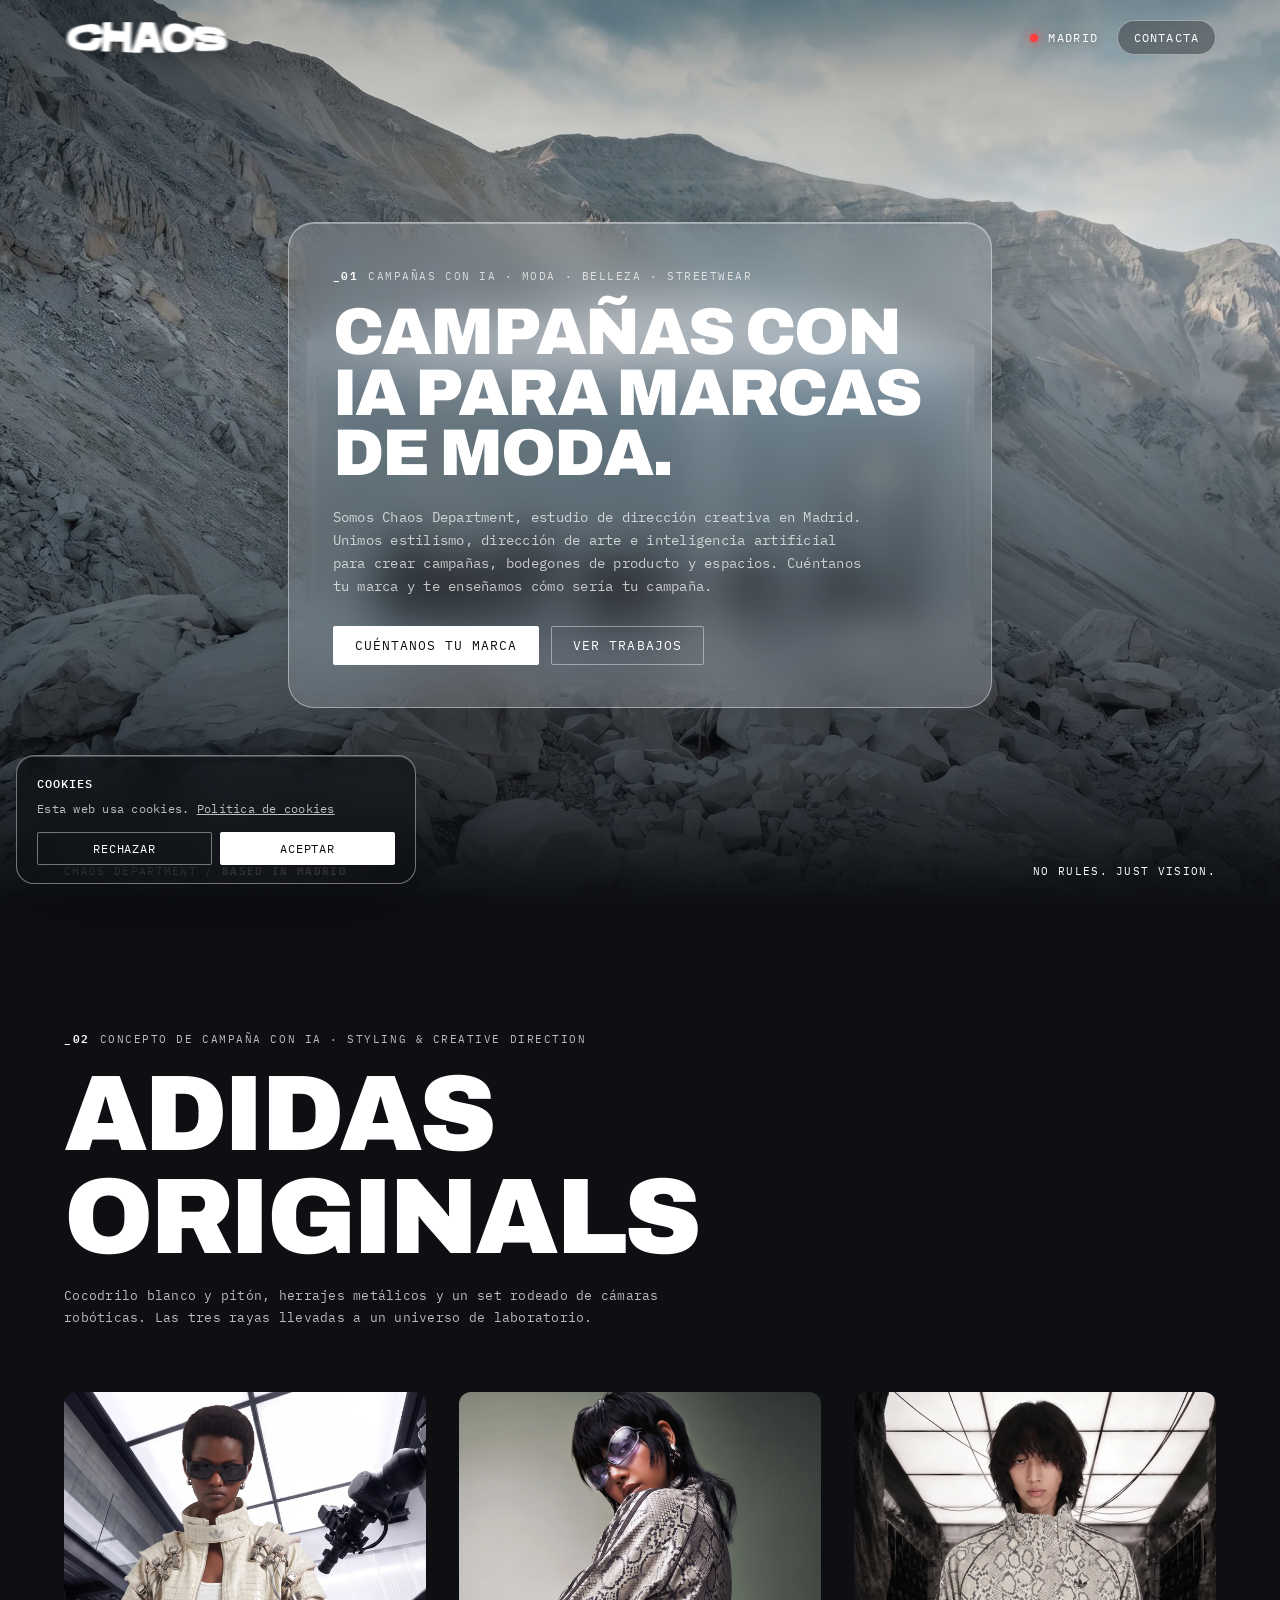
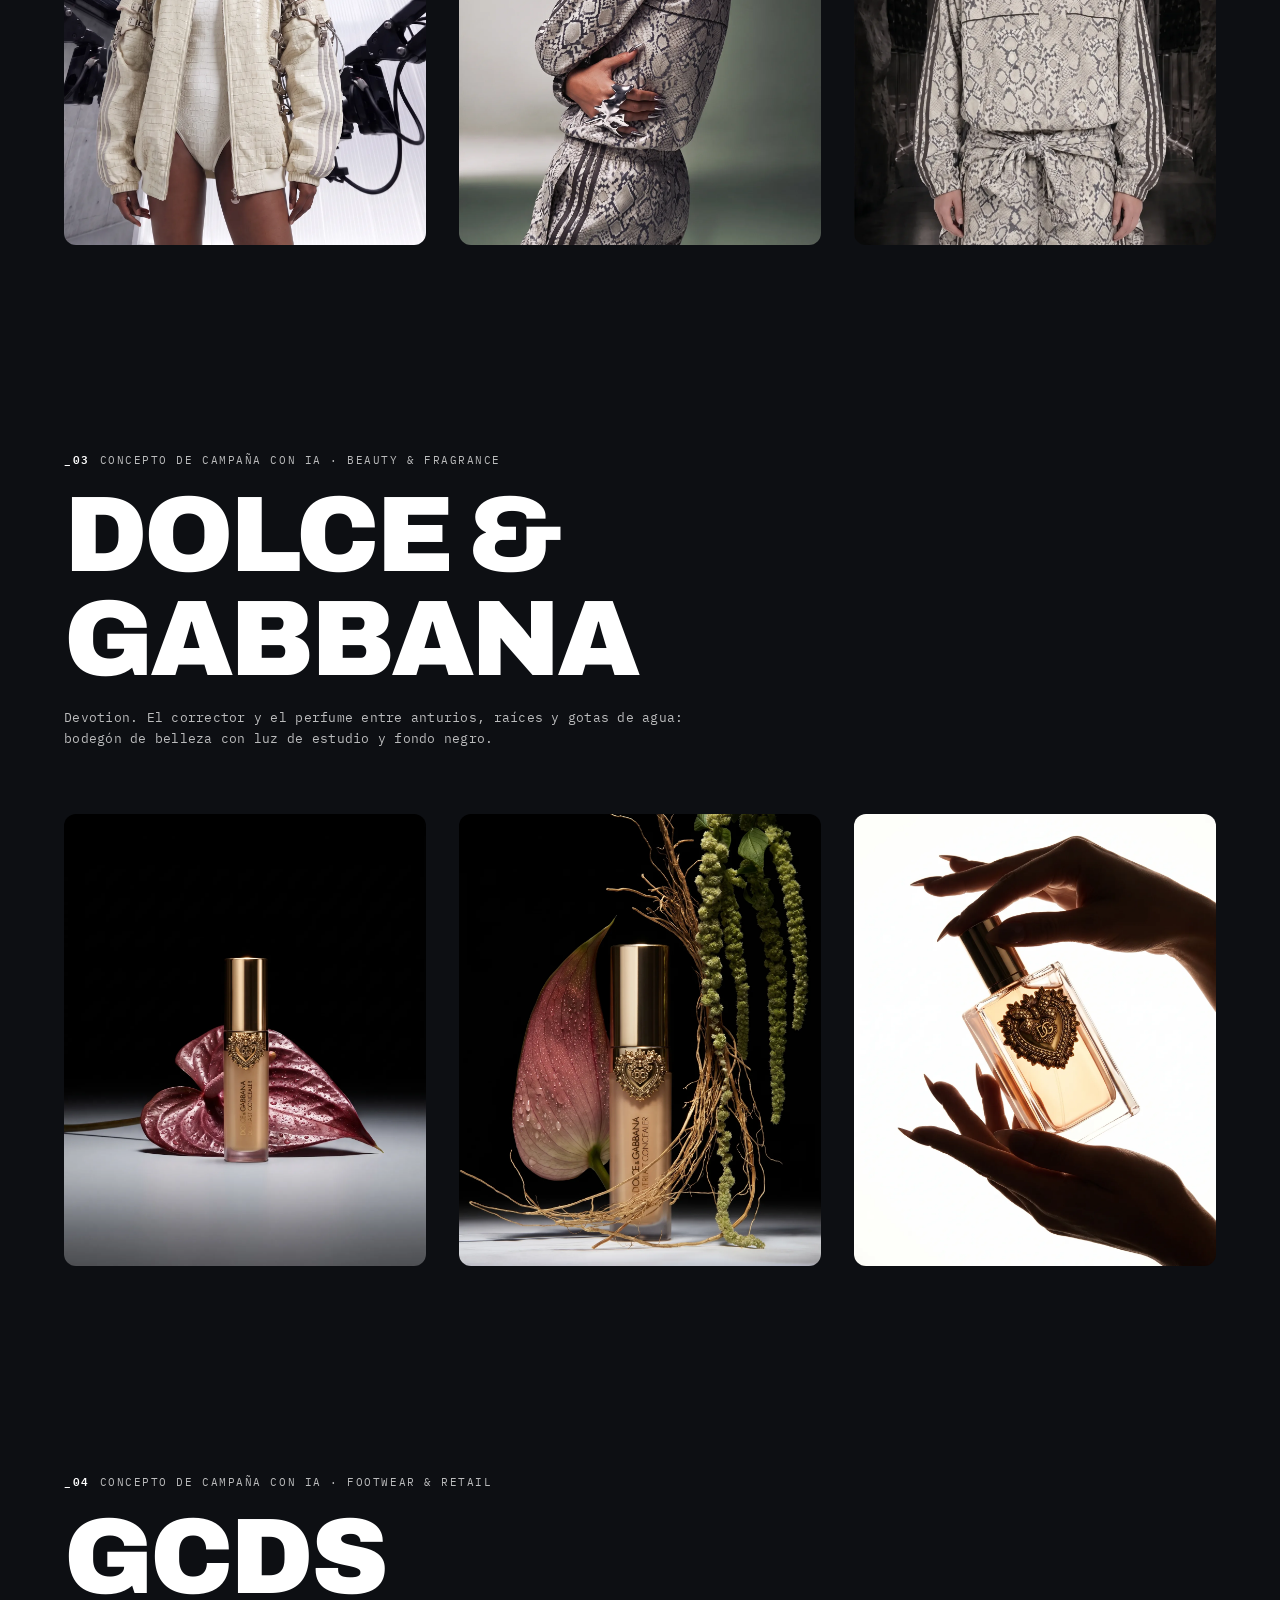
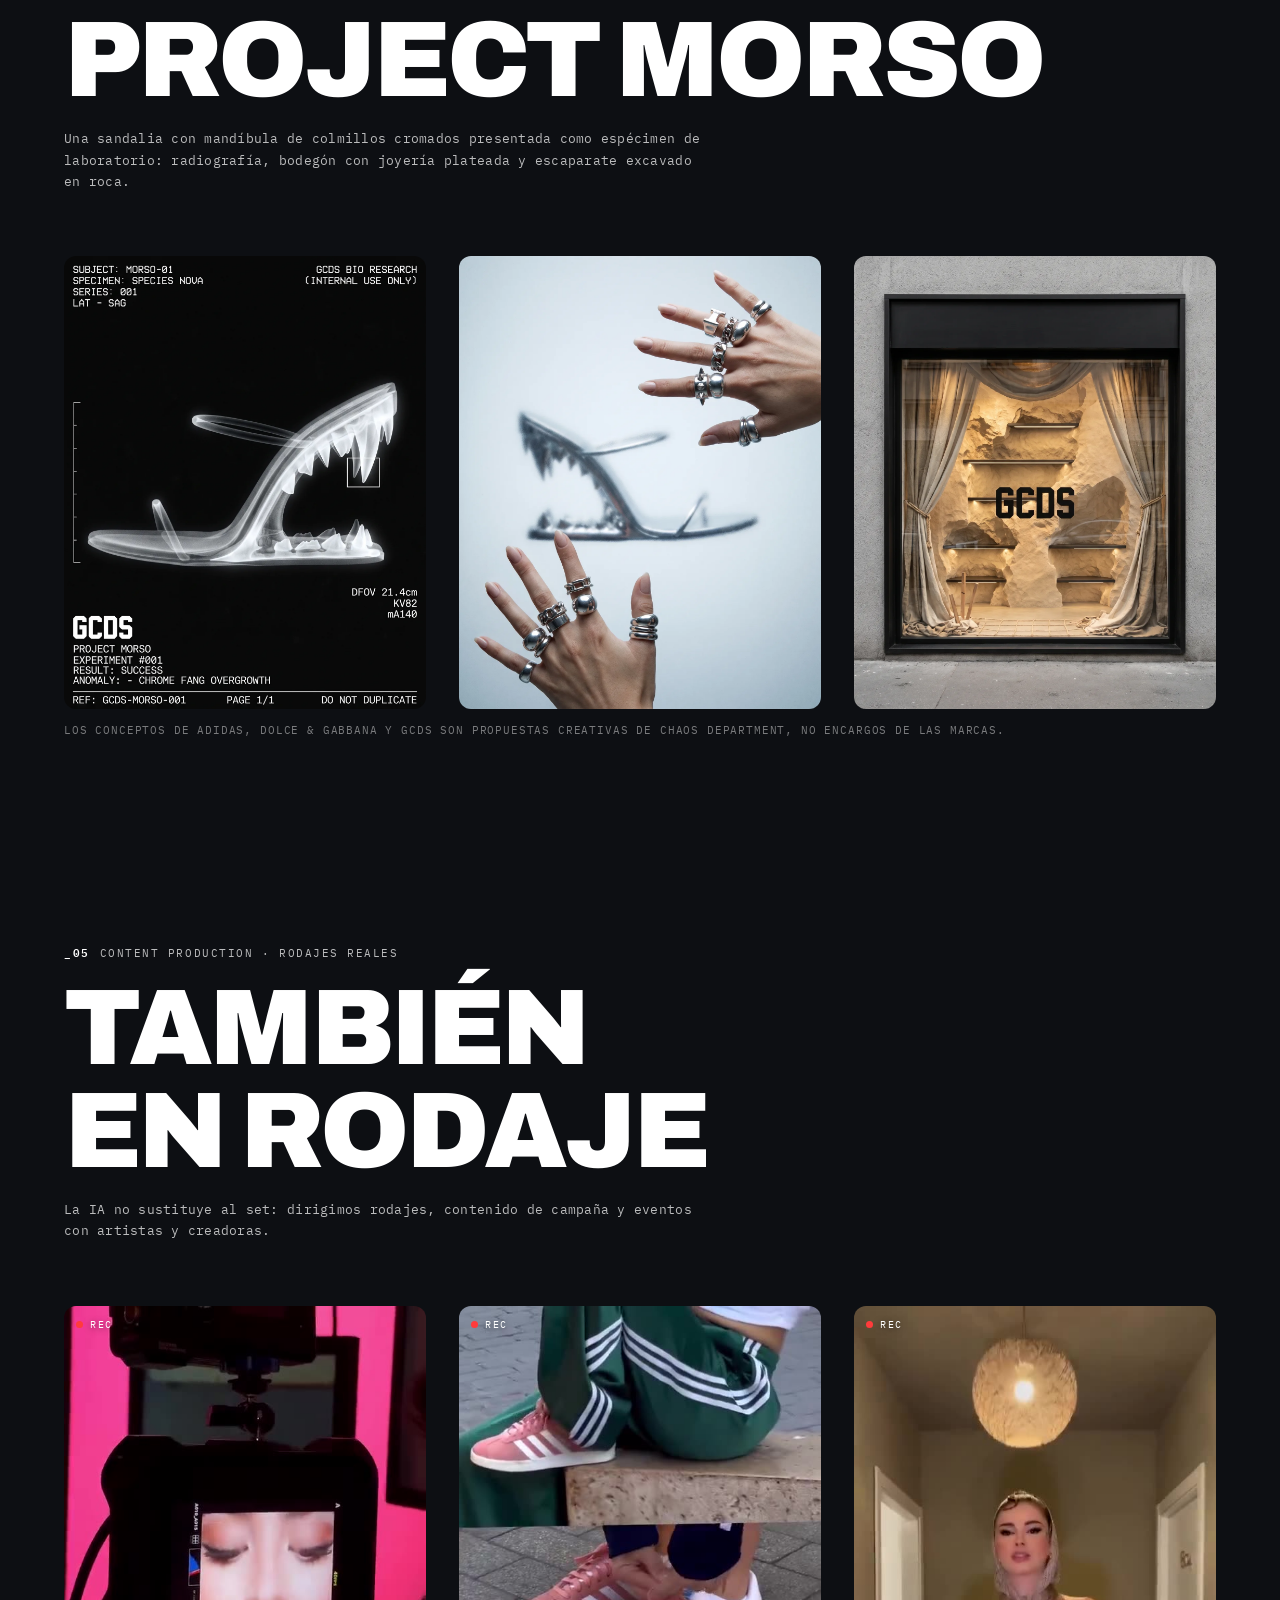
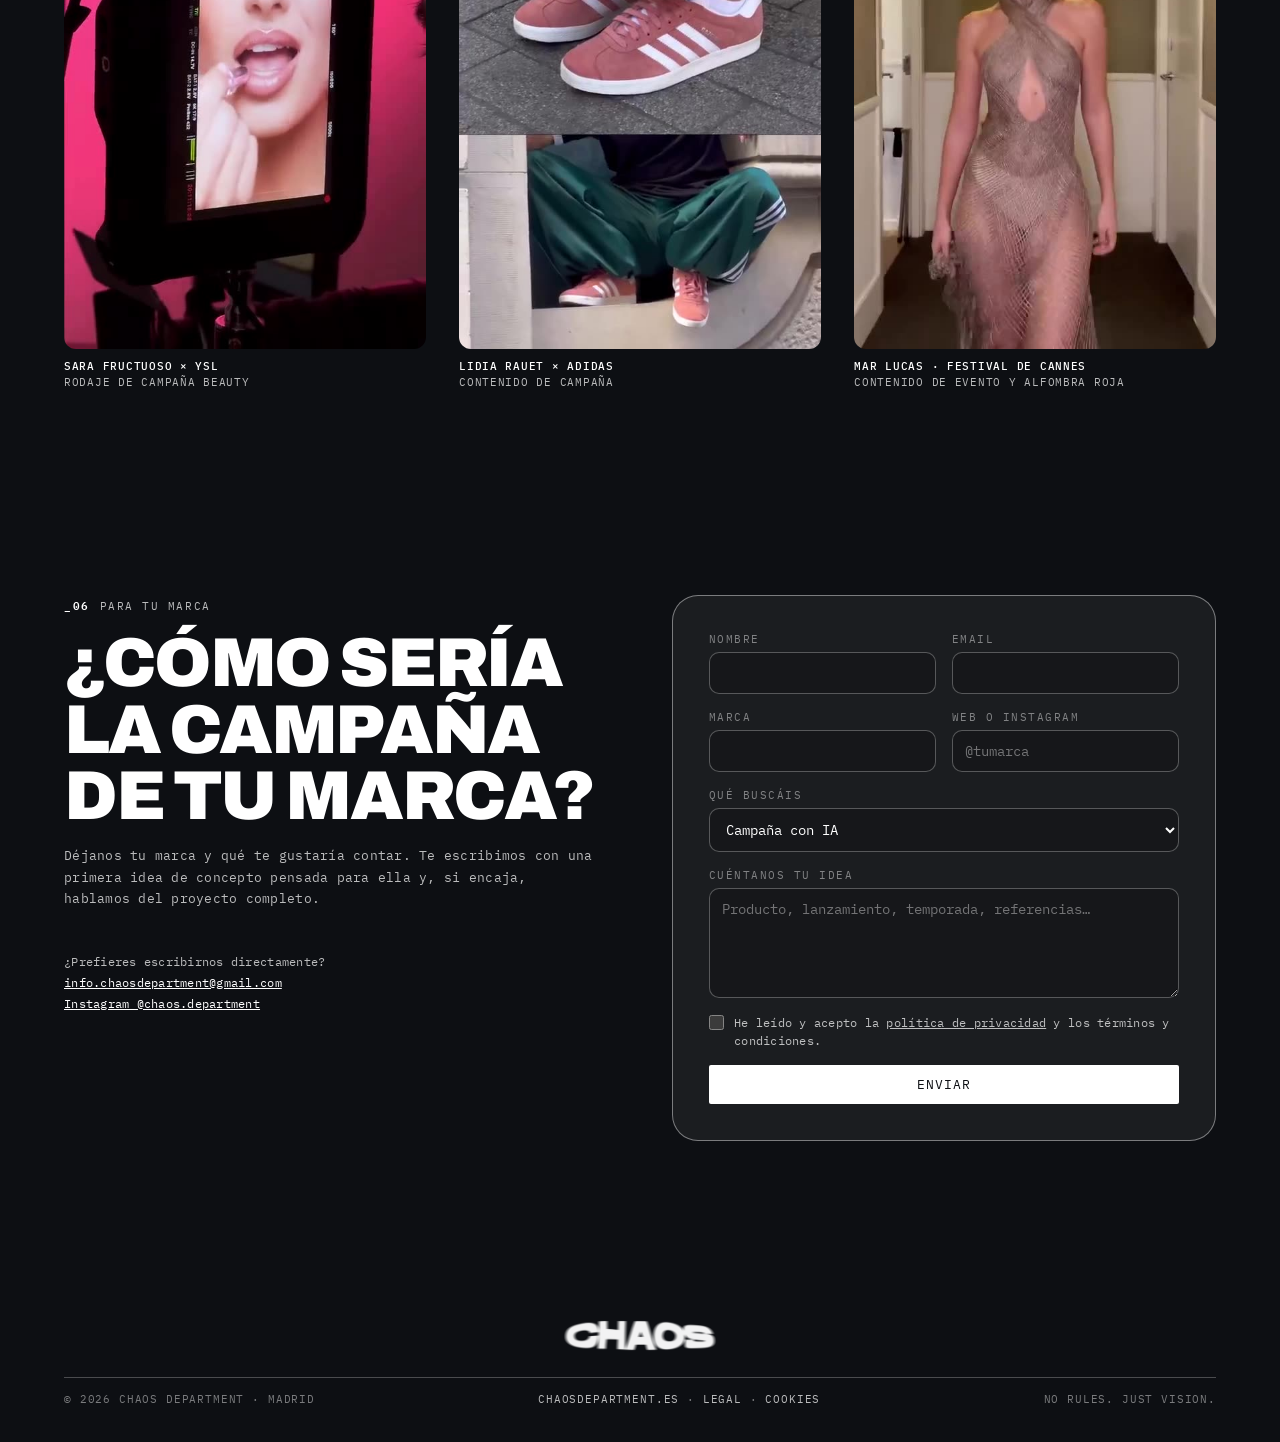
<file: campana-ia/index.html>
<!DOCTYPE html>
<html lang="es">
<head>
<meta charset="utf-8">
<meta name="viewport" content="width=device-width, initial-scale=1, viewport-fit=cover">
<title>Campañas con IA para marcas de moda · CHAOS Department · Madrid</title>
<meta name="description" content="Chaos Department, estudio de dirección creativa en Madrid. Campañas con IA, estilismo y dirección de arte para marcas de moda, belleza y streetwear. Cuéntanos tu marca y te enseñamos cómo sería tu campaña.">
<link rel="canonical" href="https://chaosdepartment.es/campana-ia/">
<meta property="og:title" content="Campañas con IA para marcas de moda · CHAOS Department">
<meta property="og:description" content="Dirección creativa, estilismo y dirección de arte en Madrid. Te enseñamos cómo sería una campaña de tu marca.">
<meta property="og:image" content="https://chaosdepartment.es/img/adidas-croc-front.webp">
<meta property="og:url" content="https://chaosdepartment.es/campana-ia/">
<link rel="icon" href="../img/heart.png">
<link rel="preconnect" href="https://fonts.googleapis.com">
<link rel="preconnect" href="https://fonts.gstatic.com" crossorigin>
<link rel="stylesheet" href="https://fonts.googleapis.com/css2?family=Archivo:wght@500;800;900&family=IBM+Plex+Mono:wght@400;500;600&display=swap">
<script>
/* Google Analytics 4 y píxel de Meta: no se cargan hasta que la persona acepta las cookies */
window.dataLayer = window.dataLayer || [];
function gtag(){dataLayer.push(arguments);}
gtag('consent', 'default', { analytics_storage: 'denied', ad_storage: 'denied', ad_user_data: 'denied', ad_personalization: 'denied' });
window.chaosLoadGA = function () {
  if (window.__gaLoaded) return; window.__gaLoaded = true;
  gtag('consent', 'update', { analytics_storage: 'granted' });
  var s = document.createElement('script'); s.async = true; s.src = 'https://www.googletagmanager.com/gtag/js?id=G-2QD0M2SS1M'; document.head.appendChild(s);
  gtag('js', new Date()); gtag('config', 'G-2QD0M2SS1M');
  !function(f,b,e,v,n,t,s){if(f.fbq)return;n=f.fbq=function(){n.callMethod?n.callMethod.apply(n,arguments):n.queue.push(arguments)};if(!f._fbq)f._fbq=n;n.push=n;n.loaded=!0;n.version='2.0';n.queue=[];t=b.createElement(e);t.async=!0;t.src=v;s=b.getElementsByTagName(e)[0];s.parentNode.insertBefore(t,s)}(window,document,'script','https://connect.facebook.net/en_US/fbevents.js');
  fbq('init', '4620688844914933'); fbq('track', 'PageView');
};
try { if (localStorage.getItem('chaos_cookies') === 'granted') window.chaosLoadGA(); } catch (e) {}
window.chaosTrack = function (name, params) { if (!window.__gaLoaded) return; gtag('event', name, params || {}); if (name === 'generate_lead' && window.fbq) fbq('track', 'Lead', { content_name: (params && params.method) || '' }); };
</script>
<style>
:root {
  --ink: #fff; --ink-soft: rgba(255,255,255,.72); --ink-faint: rgba(255,255,255,.45);
  --glass: rgba(255,255,255,.14); --glass-edge: rgba(255,255,255,.42); --night: #0d0f13;
  --display: "Archivo", "Helvetica Neue", Helvetica, Arial, sans-serif;
  --mono: "IBM Plex Mono", ui-monospace, Menlo, monospace;
  --ease: cubic-bezier(.2,.7,.2,1);
  --pad: max(clamp(20px, 5vw, 80px), env(safe-area-inset-left, 0px));
  color-scheme: dark;
}
* { box-sizing: border-box; }
html { scroll-behavior: smooth; }
body { margin: 0; background: var(--night); color: var(--ink); font-family: var(--mono); font-size: 13px; letter-spacing: .02em; -webkit-font-smoothing: antialiased; }
a { color: inherit; }
img, video { display: block; max-width: 100%; height: auto; }
[hidden] { display: none !important; }
:focus-visible { outline: 1.5px solid var(--ink); outline-offset: 3px; border-radius: 4px; }

.top { position: fixed; z-index: 20; inset: 0 0 auto; display: flex; justify-content: space-between; align-items: center; padding: 20px var(--pad); pointer-events: none; }
.top > * { pointer-events: auto; }
.top::before { content: ""; position: absolute; inset: 0 0 -40px; z-index: -1; background: linear-gradient(180deg, rgba(13,15,19,.85), rgba(13,15,19,0)); opacity: 0; transition: opacity .4s var(--ease); }
.top.solid::before { opacity: 1; }
.top img { width: clamp(116px, 13vw, 176px); height: auto; filter: drop-shadow(0 1px 10px rgba(0,0,0,.25)); }
.madrid { display: flex; gap: 10px; align-items: center; font-size: 12px; letter-spacing: .12em; text-transform: uppercase; text-shadow: 0 1px 8px rgba(0,0,0,.45); }
.madrid i { width: 8px; height: 8px; border-radius: 50%; background: #ff3b3b; box-shadow: 0 0 10px #ff3b3b; }

.hero { position: relative; min-height: 100svh; display: grid; place-items: center; padding: 120px var(--pad) 90px; background: url("../img/glassroom-bg.webp") center 55% / cover; }
.hero::after { content: ""; position: absolute; inset: 0; background: linear-gradient(180deg, rgba(0,0,0,.25), rgba(0,0,0,0) 35%, rgba(13,15,19,.55) 85%, var(--night)); pointer-events: none; }
.panel { position: relative; z-index: 1; width: min(44rem, 100%); border-radius: 26px; border: 1px solid var(--glass-edge); background: var(--glass);
  -webkit-backdrop-filter: blur(22px) saturate(1.35); backdrop-filter: blur(22px) saturate(1.35);
  box-shadow: 0 24px 70px rgba(0,0,0,.18), inset 0 1px 0 rgba(255,255,255,.35); padding: clamp(24px, 3.4vw, 42px) clamp(22px, 3.4vw, 44px); }
.kicker { margin: 0; font-size: 11px; text-transform: uppercase; letter-spacing: .14em; color: var(--ink-soft); }
.kicker b { color: var(--ink); font-weight: 600; margin-right: 10px; }
h1 { margin: 18px 0 0; font-family: var(--display); font-weight: 900; text-transform: uppercase; font-size: clamp(36px, 6.4vw, 66px); line-height: .92; letter-spacing: -.025em; text-wrap: balance; }
.lead { margin: 22px 0 0; font-size: 13.5px; line-height: 1.7; color: var(--ink-soft); max-width: 34rem; }
.cta { margin-top: 28px; display: flex; gap: 12px; flex-wrap: wrap; }
.btn { appearance: none; border: 0; cursor: pointer; text-decoration: none; display: inline-flex; align-items: center; justify-content: center;
  background: var(--ink); color: var(--night); font-family: var(--mono); font-size: 13px; letter-spacing: .08em; text-transform: uppercase; padding: 11px 22px; border-radius: 2px; transition: background .25s, color .25s; }
.btn:hover { background: var(--night); color: var(--ink); }
.btn.ghost { background: transparent; color: var(--ink); box-shadow: inset 0 0 0 1px var(--glass-edge); }
.btn.ghost:hover { background: var(--ink); color: var(--night); }
.hero-foot { position: absolute; z-index: 1; left: var(--pad); right: var(--pad); bottom: 22px; display: flex; justify-content: space-between; font-size: 11px; letter-spacing: .12em; text-transform: uppercase; text-shadow: 0 1px 8px rgba(0,0,0,.45); }

.feed { padding: clamp(80px, 10vw, 160px) var(--pad) 0; }
.feed > section { max-width: 1320px; margin: 0 auto; }
.feed > section + section { margin-top: clamp(120px, 16vw, 240px); }
.f-head { display: grid; gap: 16px; margin-bottom: clamp(36px, 5vw, 72px); }
.f-title { margin: 0; font-family: var(--display); font-weight: 900; text-transform: uppercase; font-size: clamp(42px, 8.4vw, 140px); line-height: .96; letter-spacing: -.035em; text-wrap: balance; }
.f-sub { margin: 0; font-size: 13px; line-height: 1.65; color: var(--ink-soft); max-width: 40rem; }
.mosaic { display: grid; grid-template-columns: repeat(3, minmax(0,1fr)); gap: clamp(16px, 2.6vw, 36px); }
.mosaic figure { margin: 0; aspect-ratio: 4 / 5; overflow: hidden; border-radius: 12px; background: #15181d; }
.mosaic img { width: 100%; height: 100% !important; object-fit: cover; transition: transform 1.4s var(--ease), filter .8s var(--ease); }
.mosaic figure:hover img { transform: scale(1.03); }
.note { margin-top: 14px; font-size: 10.5px; letter-spacing: .08em; text-transform: uppercase; color: var(--ink-faint); }

.reels { display: grid; grid-template-columns: repeat(3, minmax(0,1fr)); gap: clamp(16px, 2.6vw, 36px); }
.reels figure { margin: 0; display: grid; gap: 10px; }
.reels .v { position: relative; aspect-ratio: 9 / 16; overflow: hidden; border-radius: 12px; background: #15181d; }
.reels video { width: 100%; height: 100%; object-fit: cover; }
.reels figcaption { font-size: 10.5px; line-height: 1.5; text-transform: uppercase; letter-spacing: .07em; color: var(--ink-soft); }
.reels figcaption b { display: block; color: var(--ink); font-weight: 500; }
.rec { position: absolute; left: 12px; top: 12px; font-size: 10px; letter-spacing: .16em; display: inline-flex; gap: 7px; align-items: center; text-shadow: 0 1px 6px rgba(0,0,0,.5); }
.rec i { width: 7px; height: 7px; border-radius: 50%; background: #ff3b3b; }

.ask { display: grid; grid-template-columns: minmax(0,1fr) minmax(0, 34rem); gap: clamp(32px, 6vw, 96px); align-items: start; }
.ask .f-title { font-size: clamp(36px, 5.4vw, 84px); }
.form-wrap { border-radius: 26px; border: 1px solid var(--glass-edge); background: rgba(255,255,255,.06); padding: clamp(22px, 3vw, 36px); }
form { display: grid; gap: 16px; }
.field { display: grid; gap: 6px; }
.field label { font-size: 10.5px; text-transform: uppercase; letter-spacing: .14em; color: var(--ink-faint); }
.field input, .field textarea, .field select { width: 100%; font: inherit; font-size: 14px; color: var(--ink); background: rgba(0,0,0,.18); border: 1px solid rgba(255,255,255,.28); border-radius: 10px; padding: 11px 12px; }
.field select option { color: #111; }
.field textarea { min-height: 110px; resize: vertical; }
.field input::placeholder, .field textarea::placeholder { color: rgba(255,255,255,.4); }
.field input:focus, .field textarea:focus, .field select:focus { outline: none; border-color: var(--ink); }
.row2 { display: grid; grid-template-columns: 1fr 1fr; gap: 16px; }
.check { display: flex; gap: 10px; align-items: flex-start; font-size: 11.5px; line-height: 1.5; color: var(--ink-soft); }
.check input { width: 15px; height: 15px; margin: 1px 0 0; accent-color: #fff; flex: none; }
.f-note { font-size: 12px; line-height: 1.5; color: var(--ink-soft); margin: 0; }
.hp { position: absolute; left: -9999px; }
.direct { margin-top: 28px; display: grid; gap: 6px; font-size: 12px; color: var(--ink-soft); }
.direct a { color: var(--ink); }

.foot { max-width: 1320px; margin: clamp(120px, 14vw, 200px) auto 0; padding: 0 var(--pad) 36px; }
.foot img { width: clamp(110px, 12vw, 160px); height: auto; margin: 0 auto 26px; opacity: .95; }
.bar { border-top: 1px solid rgba(255,255,255,.25); padding-top: 14px; display: flex; flex-wrap: wrap; gap: 8px 24px; justify-content: space-between; font-size: 10.5px; letter-spacing: .08em; text-transform: uppercase; color: var(--ink-faint); }
.bar a { color: var(--ink-soft); text-decoration: none; }

.ck { position: fixed; left: 16px; bottom: 16px; z-index: 41; width: min(25rem, calc(100% - 32px)); padding: 18px 20px; border-radius: 18px;
  border: 1px solid var(--glass-edge); background: rgba(13,15,19,.62); -webkit-backdrop-filter: blur(22px) saturate(1.35); backdrop-filter: blur(22px) saturate(1.35);
  box-shadow: 0 24px 70px rgba(0,0,0,.25), inset 0 1px 0 rgba(255,255,255,.25); font-size: 12px; line-height: 1.6; }
.ck p { margin: 0 0 14px; color: var(--ink-soft); }
.ck b { display: block; margin-bottom: 6px; font-weight: 500; letter-spacing: .08em; text-transform: uppercase; }
.ck-row { display: flex; gap: 8px; }
.ck-row .btn { flex: 1; padding: 9px 12px; font-size: 12px; }

.fab { position: fixed; z-index: 30; right: max(16px, env(safe-area-inset-right, 0px)); bottom: max(16px, env(safe-area-inset-bottom, 0px));
  display: inline-flex; align-items: center; gap: 10px; padding: 13px 20px; border-radius: 999px; text-decoration: none;
  font-family: var(--mono); font-size: 12px; letter-spacing: .1em; text-transform: uppercase; color: var(--ink);
  border: 1px solid var(--glass-edge); background: rgba(13,15,19,.55); -webkit-backdrop-filter: blur(18px) saturate(1.3); backdrop-filter: blur(18px) saturate(1.3);
  box-shadow: 0 14px 40px rgba(0,0,0,.3), inset 0 1px 0 rgba(255,255,255,.25); transition: opacity .35s var(--ease), transform .35s var(--ease), background .25s, color .25s; }
.fab:hover { background: var(--ink); color: var(--night); }
.fab i { width: 7px; height: 7px; border-radius: 50%; background: #ff3b3b; box-shadow: 0 0 8px #ff3b3b; }
.fab.off { opacity: 0; transform: translateY(12px); pointer-events: none; }
.top-cta { pointer-events: auto; text-decoration: none; font-size: 11.5px; letter-spacing: .1em; text-transform: uppercase; padding: 9px 16px; border-radius: 999px; border: 1px solid var(--glass-edge); background: rgba(13,15,19,.35); -webkit-backdrop-filter: blur(14px); backdrop-filter: blur(14px); }
.top-cta:hover { background: var(--ink); color: var(--night); }
.top-r { display: flex; align-items: center; gap: 18px; }
@media (max-width: 820px) { .top-r .madrid { display: none; } }
@media (max-width: 820px) {
  .mosaic { grid-template-columns: 1fr 1fr; }
  .mosaic figure:nth-child(3) { grid-column: span 2; aspect-ratio: 16 / 11; }
  .reels { grid-template-columns: 1fr 1fr; }
  .reels figure:nth-child(3) { display: none; }
  .ask { grid-template-columns: 1fr; }
  .row2 { grid-template-columns: 1fr; }
  .hero-foot span + span { display: none; }
}
@media (prefers-reduced-motion: reduce) { html { scroll-behavior: auto; } .mosaic img { transition: none; } }
</style>
</head>
<body>

<header class="top">
  <a href="/" aria-label="CHAOS Department, inicio"><img src="../img/logo-white.png" alt="CHAOS" width="700" height="140"></a>
  <div class="top-r"><div class="madrid"><i></i>Madrid</div><a class="top-cta" href="#pide">Contacta</a></div>
</header>

<main>
  <section class="hero" aria-labelledby="h">
    <div class="panel">
      <p class="kicker"><b>_01</b>Campañas con IA · Moda · Belleza · Streetwear</p>
      <h1 id="h">Campañas con IA para marcas de moda.</h1>
      <p class="lead">Somos Chaos Department, estudio de dirección creativa en Madrid. Unimos estilismo, dirección de arte e inteligencia artificial para crear campañas, bodegones de producto y espacios. Cuéntanos tu marca y te enseñamos cómo sería tu campaña.</p>
      <div class="cta">
        <a class="btn" href="#pide">Cuéntanos tu marca</a>
        <a class="btn ghost" href="#trabajos">Ver trabajos</a>
      </div>
    </div>
    <div class="hero-foot"><span>Chaos Department / <b>Based in Madrid</b></span><span>No rules. Just vision.</span></div>
  </section>

  <div class="feed" id="trabajos">
    <section aria-labelledby="t-adidas">
      <div class="f-head">
        <p class="kicker"><b>_02</b>Concepto de campaña con IA · Styling &amp; Creative Direction</p>
        <h2 class="f-title" id="t-adidas">adidas<br>Originals</h2>
        <p class="f-sub">Cocodrilo blanco y pitón, herrajes metálicos y un set rodeado de cámaras robóticas. Las tres rayas llevadas a un universo de laboratorio.</p>
      </div>
      <div class="mosaic">
        <figure><img src="../img/adidas-croc-front.webp" alt="Chaqueta bomber de cocodrilo blanca con hebillas metálicas y cables, rodeada de cámaras robóticas" loading="lazy"></figure>
        <figure><img src="../img/adidas-python-portrait.webp" alt="Retrato con chándal de pitón, gafas lilas y anillo metálico escultórico" loading="lazy"></figure>
        <figure><img src="../img/adidas-python-corridor.webp?v=2" alt="Modelo con chándal de pitón en un pasillo de roca con techo de luz" loading="lazy"></figure>
      </div>
    </section>

    <section aria-labelledby="t-dg">
      <div class="f-head">
        <p class="kicker"><b>_03</b>Concepto de campaña con IA · Beauty &amp; Fragrance</p>
        <h2 class="f-title" id="t-dg">Dolce &amp;<br>Gabbana</h2>
        <p class="f-sub">Devotion. El corrector y el perfume entre anturios, raíces y gotas de agua: bodegón de belleza con luz de estudio y fondo negro.</p>
      </div>
      <div class="mosaic">
        <figure><img src="../img/dg-concealer-anthurium.webp" alt="Corrector Devotion delante de un anturio granate con gotas de agua" loading="lazy"></figure>
        <figure><img src="../img/dg-concealer-roots.webp" alt="Corrector Devotion entre una hoja de anturio rosa, raíces secas y amaranto verde" loading="lazy"></figure>
        <figure><img src="../img/dg-perfume-hands.webp" alt="Frasco de perfume Devotion sostenido por dos manos a contraluz" loading="lazy"></figure>
      </div>
    </section>

    <section aria-labelledby="t-gcds">
      <div class="f-head">
        <p class="kicker"><b>_04</b>Concepto de campaña con IA · Footwear &amp; Retail</p>
        <h2 class="f-title" id="t-gcds">GCDS<br>Project Morso</h2>
        <p class="f-sub">Una sandalia con mandíbula de colmillos cromados presentada como espécimen de laboratorio: radiografía, bodegón con joyería plateada y escaparate excavado en roca.</p>
      </div>
      <div class="mosaic">
        <figure><img src="../img/gcds-xray.webp" alt="Radiografía de la sandalia Morso con colmillos y datos de laboratorio" loading="lazy"></figure>
        <figure><img src="../img/gcds-rings.webp" alt="Manos con anillos plateados delante de la sandalia de colmillos" loading="lazy"></figure>
        <figure><img src="../img/gcds-window.webp" alt="Escaparate con estanterías excavadas en roca, cortinas de lino y red de cuerda" loading="lazy"></figure>
      </div>
      <p class="note">Los conceptos de adidas, Dolce &amp; Gabbana y GCDS son propuestas creativas de Chaos Department, no encargos de las marcas.</p>
    </section>

    <section aria-labelledby="t-rodajes">
      <div class="f-head">
        <p class="kicker"><b>_05</b>Content Production · Rodajes reales</p>
        <h2 class="f-title" id="t-rodajes">También<br>en rodaje</h2>
        <p class="f-sub">La IA no sustituye al set: dirigimos rodajes, contenido de campaña y eventos con artistas y creadoras.</p>
      </div>
      <div class="reels">
        <figure><div class="v"><video src="../vid/reel-1.mp4" poster="../vid/reel-1.jpg" muted loop playsinline preload="metadata" aria-label="Rodaje de Sara Fructuoso para YSL"></video><span class="rec"><i></i>REC</span></div><figcaption><b>Sara Fructuoso × YSL</b>Rodaje de campaña beauty</figcaption></figure>
        <figure><div class="v"><video src="../vid/reel-3.mp4" poster="../vid/reel-3.jpg" muted loop playsinline preload="metadata" aria-label="Lidia Rauet para adidas"></video><span class="rec"><i></i>REC</span></div><figcaption><b>Lidia Rauet × adidas</b>Contenido de campaña</figcaption></figure>
        <figure><div class="v"><video src="../vid/reel-2.mp4" poster="../vid/reel-2.jpg" muted loop playsinline preload="metadata" aria-label="Mar Lucas en el Festival de Cannes"></video><span class="rec"><i></i>REC</span></div><figcaption><b>Mar Lucas · Festival de Cannes</b>Contenido de evento y alfombra roja</figcaption></figure>
      </div>
    </section>

    <section id="pide" aria-labelledby="t-pide">
      <div class="ask">
        <div class="f-head">
          <p class="kicker"><b>_06</b>Para tu marca</p>
          <h2 class="f-title" id="t-pide">¿Cómo sería la campaña de tu marca?</h2>
          <p class="f-sub">Déjanos tu marca y qué te gustaría contar. Te escribimos con una primera idea de concepto pensada para ella y, si encaja, hablamos del proyecto completo.</p>
          <div class="direct">
            <span>¿Prefieres escribirnos directamente?</span>
            <a href="mailto:info.chaosdepartment@gmail.com?subject=%C3%9Anete%20a%20la%20comunidad%20de%20Chaos">info.chaosdepartment@gmail.com</a>
            <a href="https://instagram.com/chaos.department" target="_blank" rel="noopener">Instagram @chaos.department</a>
          </div>
        </div>
        <div class="form-wrap">
          <form id="f" novalidate>
            <div class="row2">
              <div class="field"><label for="f-name">Nombre</label><input id="f-name" name="name" autocomplete="name" required></div>
              <div class="field"><label for="f-mail">Email</label><input id="f-mail" name="email" type="email" autocomplete="email" required></div>
            </div>
            <div class="row2">
              <div class="field"><label for="f-brand">Marca</label><input id="f-brand" name="brand" autocomplete="organization" required></div>
              <div class="field"><label for="f-web">Web o Instagram</label><input id="f-web" name="web" placeholder="@tumarca"></div>
            </div>
            <div class="field"><label for="f-type">Qué buscáis</label>
              <select id="f-type" name="type">
                <option>Campaña con IA</option>
                <option>Campaña con rodaje</option>
                <option>Cambio de estética de marca</option>
                <option>Fotografía de producto</option>
                <option>Escaparate o activación</option>
                <option>Todavía no lo sé</option>
              </select>
            </div>
            <div class="field"><label for="f-text">Cuéntanos tu idea</label><textarea id="f-text" name="text" placeholder="Producto, lanzamiento, temporada, referencias…"></textarea></div>
            <input class="hp" type="checkbox" name="botcheck" tabindex="-1" autocomplete="off" aria-hidden="true">
            <label class="check" for="f-ok"><input type="checkbox" id="f-ok" name="ok"> <span>He leído y acepto la <a href="/#legal">política de privacidad</a> y los términos y condiciones.</span></label>
            <button class="btn" type="submit">Enviar</button>
            <p class="f-note" id="f-note" hidden role="status"></p>
          </form>
        </div>
      </div>
    </section>
  </div>

  <footer class="foot">
    <img src="../img/logo-white.png" alt="CHAOS" width="700" height="140" loading="lazy">
    <div class="bar"><span>© 2026 Chaos Department · Madrid</span><span><a href="/">chaosdepartment.es</a> · <a href="/#legal">Legal</a> · <a href="#" data-ck-open>Cookies</a></span><span>No rules. Just vision.</span></div>
  </footer>
</main>

<a class="fab off" id="fab" href="#pide"><i></i>Contacta con nosotros</a>

<div class="ck" id="ck" hidden role="dialog" aria-label="Aviso de cookies">
  <b>Cookies</b>
  <p>Esta web usa cookies. <a href="/#legal">Política de cookies</a></p>
  <div class="ck-row"><button class="btn ghost" type="button" data-ck="denied">Rechazar</button><button class="btn" type="button" data-ck="granted">Aceptar</button></div>
</div>

<script>
(function () {
  var ck = document.getElementById('ck'), v = null;
  try { v = localStorage.getItem('chaos_cookies'); } catch (e) {}
  if (!v) ck.hidden = false;
  document.addEventListener('click', function (e) {
    var b = e.target.closest('[data-ck]');
    if (b) { var c = b.dataset.ck; try { localStorage.setItem('chaos_cookies', c); } catch (e2) {} ck.hidden = true; if (c === 'granted') window.chaosLoadGA(); return; }
    if (e.target.closest('[data-ck-open]')) { e.preventDefault(); ck.hidden = false; }
    var m = e.target.closest('a[href^="mailto:"]'); if (m) window.chaosTrack('generate_lead', { method: 'email' });
  });

  /* Botón flotante: aparece al bajar y se oculta cuando el formulario está a la vista */
  var fab = document.getElementById('fab'), hero = document.querySelector('.hero'), pide = document.getElementById('pide');
  var heroOn = true, pideOn = false, topBar = document.querySelector('.top');
  var upd = function () { fab.classList.toggle('off', heroOn || pideOn); topBar.classList.toggle('solid', !heroOn); };
  new IntersectionObserver(function (es) { heroOn = es[0].intersectionRatio > .35; upd(); }, { threshold: [0, .35, 1] }).observe(hero);
  new IntersectionObserver(function (es) { pideOn = es[0].isIntersecting; upd(); }, { threshold: .15 }).observe(pide);
  fab.addEventListener('click', function () { window.chaosTrack('click_contacta', { place: 'boton_flotante' }); });

  /* Vídeos: solo se reproducen cuando están en pantalla */
  var io = new IntersectionObserver(function (es) { es.forEach(function (x) { if (x.isIntersecting) { x.target.play().catch(function () {}); } else { x.target.pause(); } }); }, { threshold: .35 });
  document.querySelectorAll('.reels video').forEach(function (vd) { io.observe(vd); });

  var f = document.getElementById('f'), note = document.getElementById('f-note');
  f.addEventListener('submit', function (e) {
    e.preventDefault();
    var name = f.name.value.trim(), mail = f.email.value.trim(), brand = f.brand.value.trim(), text = f.text.value.trim();
    note.hidden = false;
    if (!name || !mail || !brand) { note.textContent = 'Faltan datos: rellena tu nombre, tu email y el nombre de la marca.'; return; }
    if (!/^[^@\s]+@[^@\s]+\.[^@\s]+$/.test(mail)) { note.textContent = 'Ese email no parece válido. Revísalo para que podamos responderte.'; return; }
    if (!f.ok.checked) { note.textContent = 'Para enviar el mensaje tienes que aceptar la política de privacidad.'; return; }
    var btn = f.querySelector('button[type="submit"]'); btn.disabled = true; btn.textContent = 'Enviando…';
    note.textContent = 'Enviando tu mensaje…';
    var p = new URLSearchParams(location.search);
    var payload = {
      access_key: 'fd8ffcf9-936e-4fcf-a59d-7bc4e006face',
      subject: 'Nuevo contacto web CHAOS · ' + name + ' · ' + brand + ' (campaña IA)',
      from_name: 'Web CHAOS Department',
      name: name, email: mail, replyto: mail,
      marca: brand, web_instagram: f.web.value.trim(), busca: f.type.value, message: text || '(sin mensaje)',
      origen: 'Página campaña IA' + (p.get('utm_source') ? ' · ' + p.get('utm_source') + ' / ' + (p.get('utm_campaign') || '') : ''),
      privacidad: 'Aceptada', botcheck: f.botcheck.checked
    };
    var ctl = new AbortController(); var tm = setTimeout(function () { ctl.abort(); }, 20000);
    fetch('https://api.web3forms.com/submit', { method: 'POST', headers: { 'Content-Type': 'application/json', 'Accept': 'application/json' }, body: JSON.stringify(payload), signal: ctl.signal })
      .then(function (r) { return r.json(); })
      .then(function (j) {
        if (j && j.success) { note.textContent = 'Recibido, ' + name + '. Te escribimos a ' + mail + ' con una primera idea para ' + brand + '.'; f.reset(); window.chaosTrack('generate_lead', { method: 'formulario_campana_ia' }); }
        else { note.textContent = 'No se ha podido enviar. Escríbenos a info.chaosdepartment@gmail.com.'; }
      })
      .catch(function () { note.textContent = 'No se ha podido enviar. Escríbenos directamente a info.chaosdepartment@gmail.com.'; })
      .finally(function () { clearTimeout(tm); btn.disabled = false; btn.textContent = 'Enviar'; });
  });
})();
</script>
</body>
</html>
</file>
